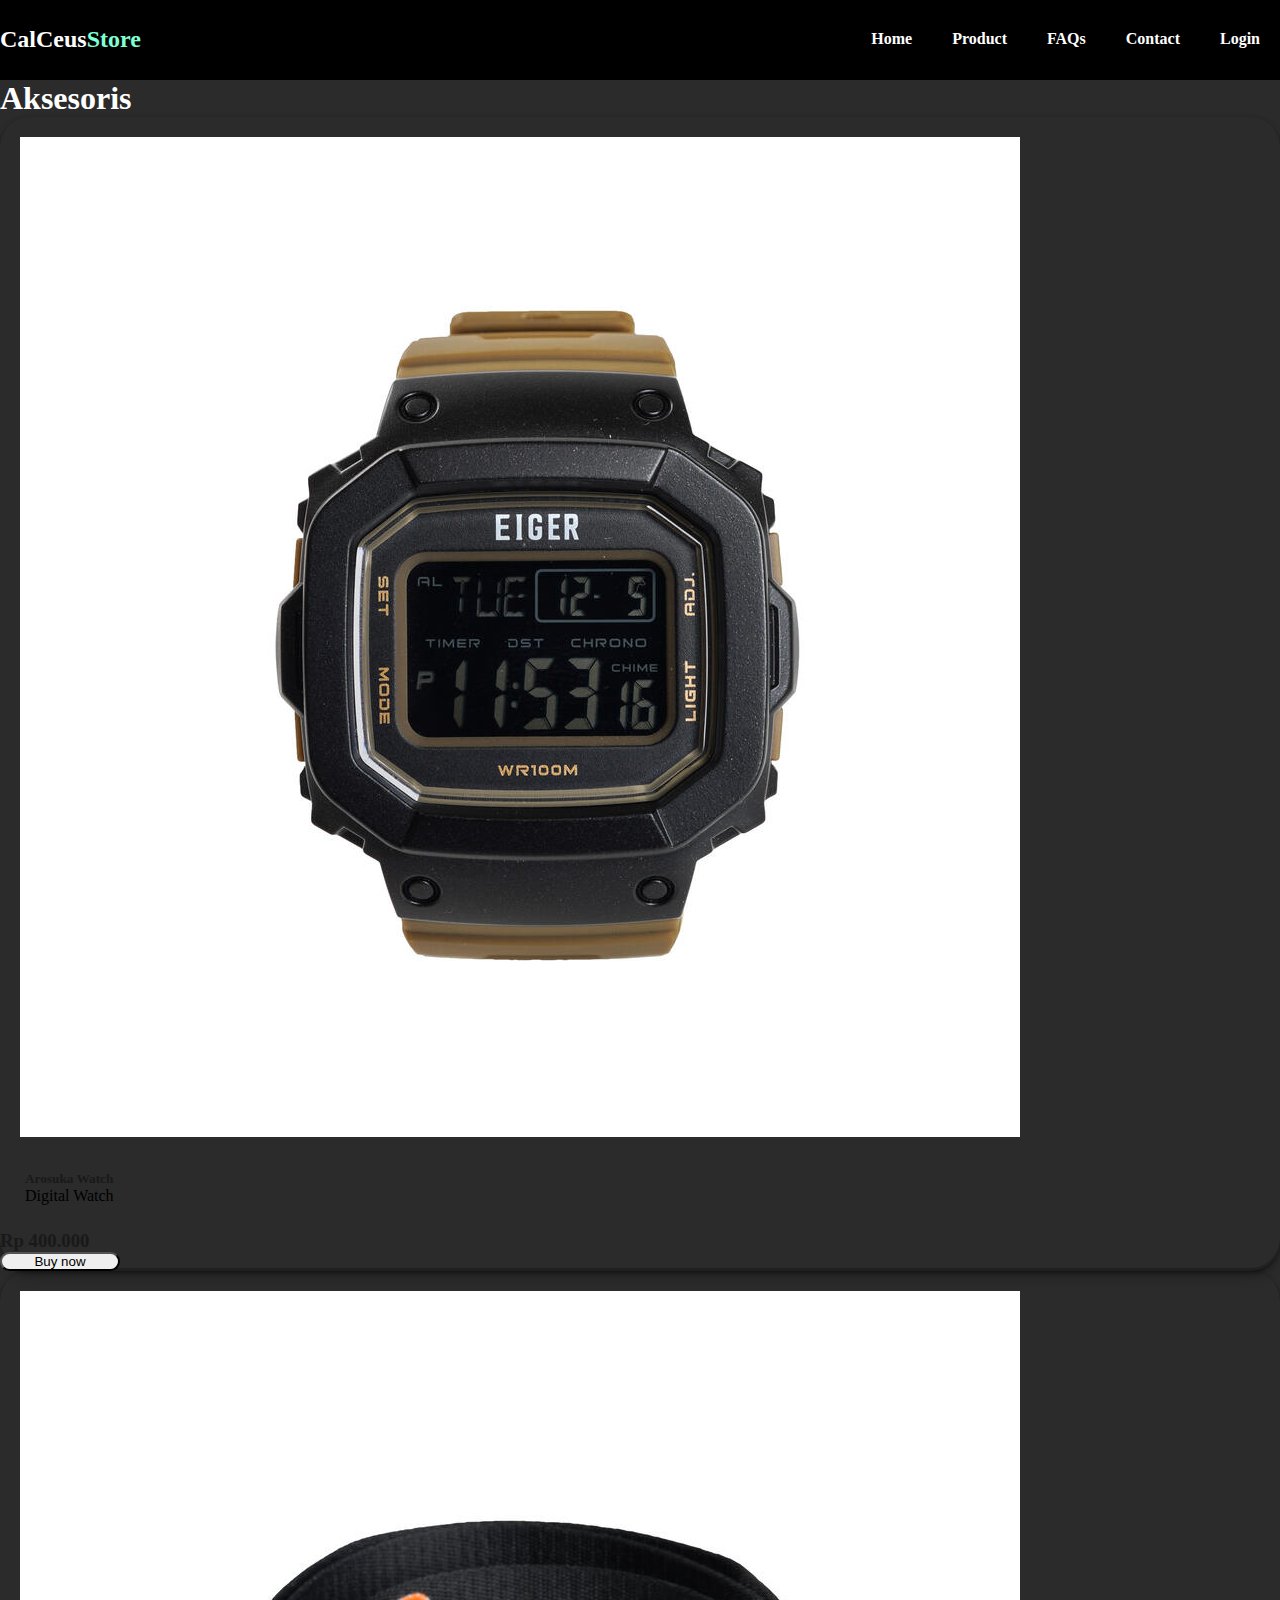
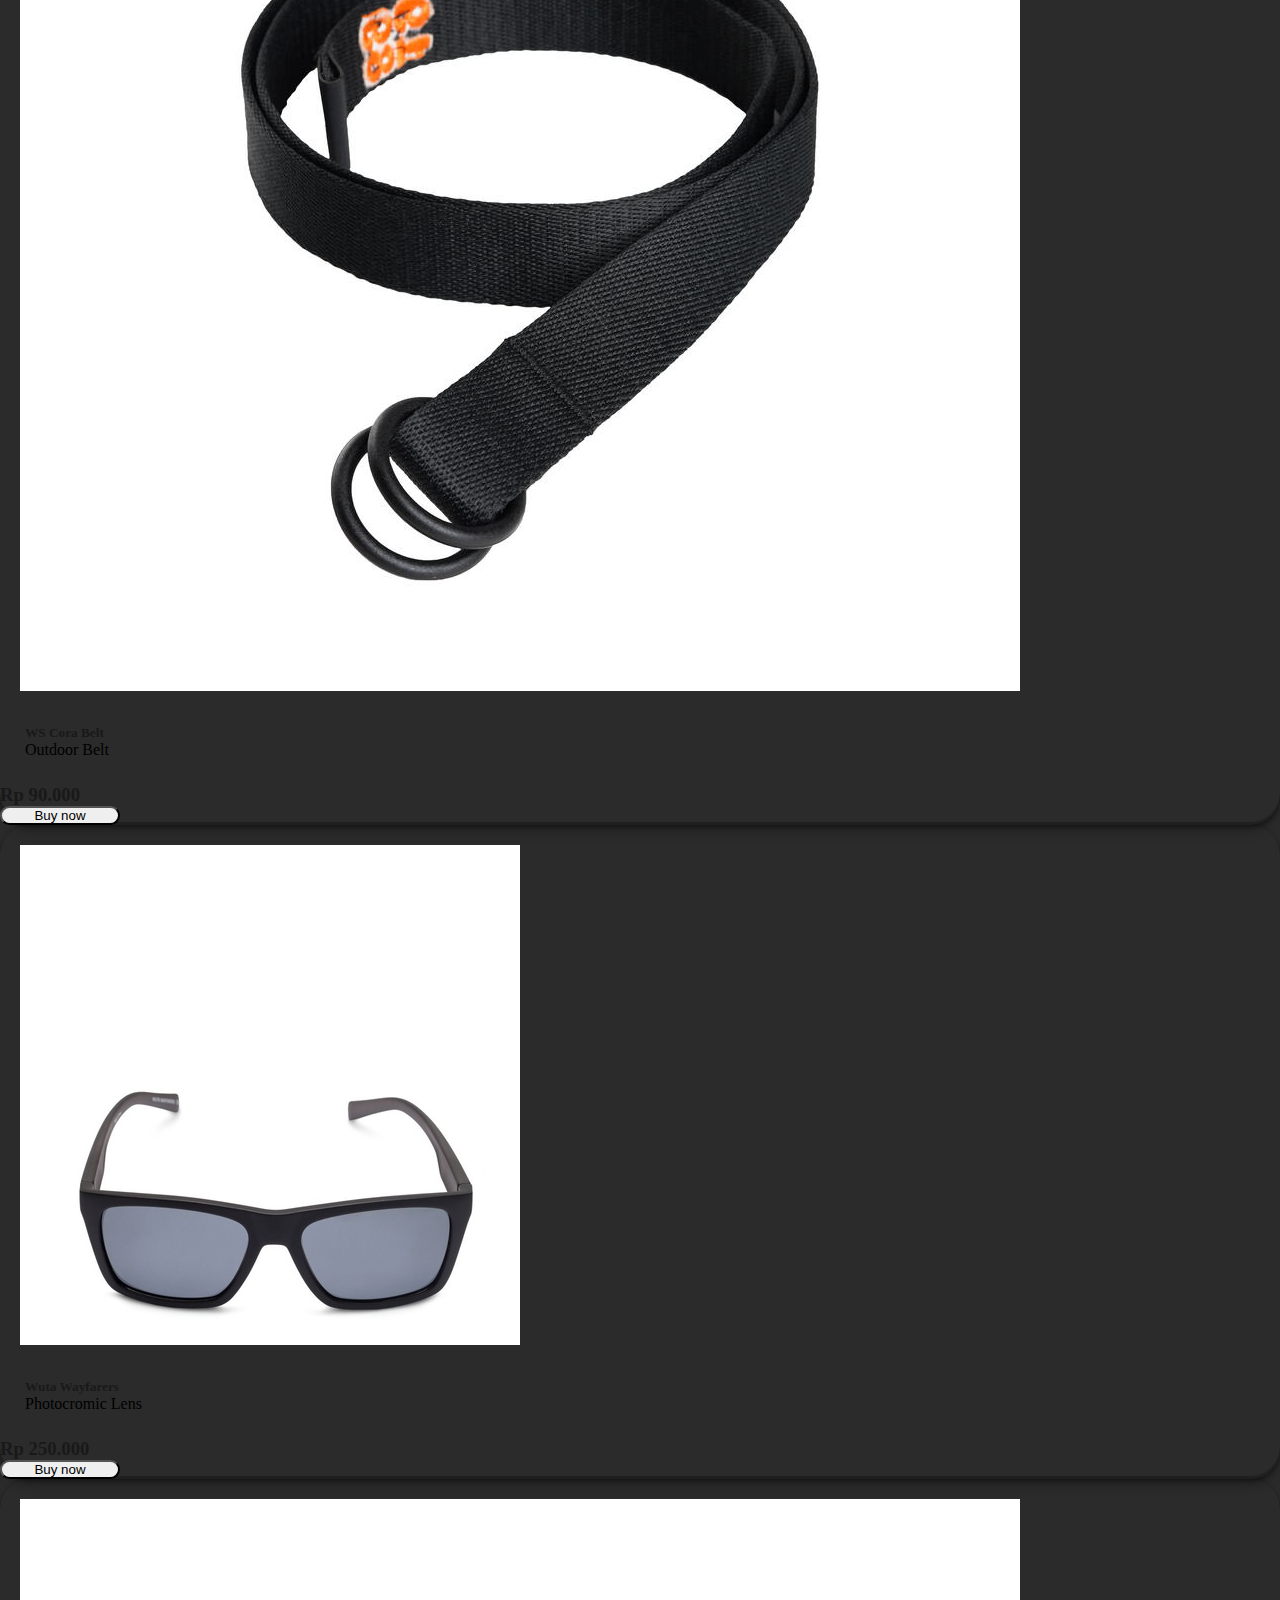
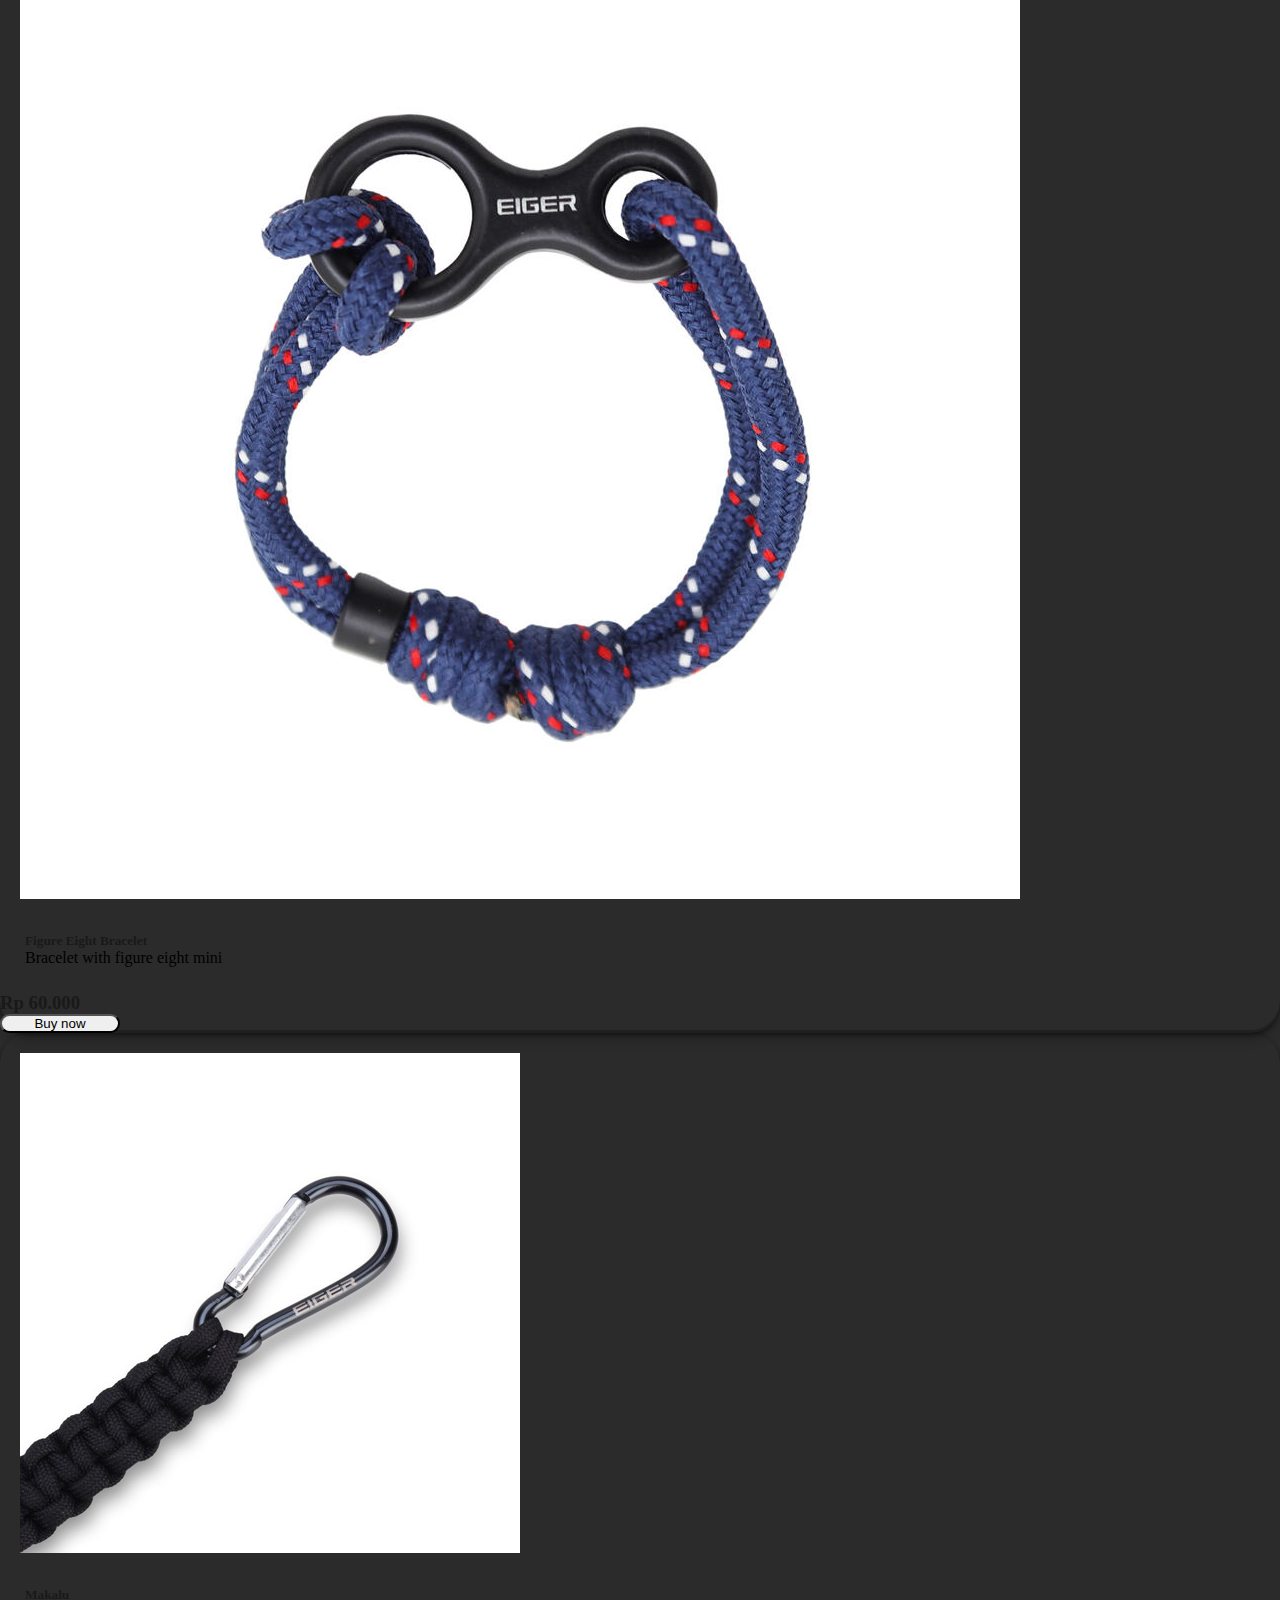
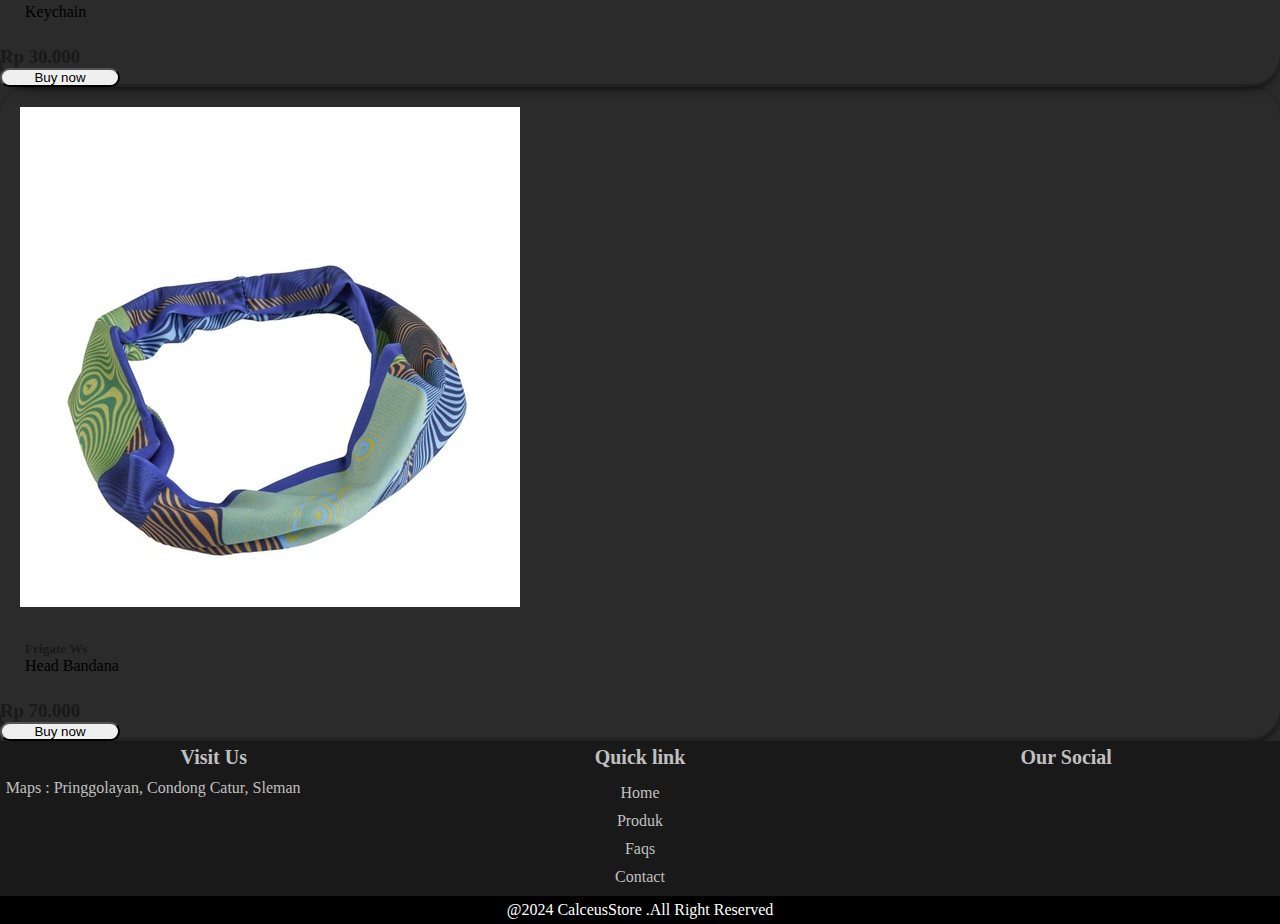
<file: New folder/aksesoris.html>
<!DOCTYPE html>
<html lang="en">
<head>
    <meta charset="UTF-8">
    <meta name="viewport" content="width=device-width, initial-scale=1.0">
    <title>Aksesoris</title>
    <link href="https://cdn.jsdelivr.net/npm/bootstrap@5.0.2/dist/css/bootstrap.min.css" rel="stylesheet" integrity="sha384-EVSTQN3/azprG1Anm3QDgpJLIm9Nao0Yz1ztcQTwFspd3yD65VohhpuuCOmLASjC" crossorigin="anonymous">
    <link rel="stylesheet" href="style.css">
</head>
<body>
  <div class="head">
    <nav>
     <h2 class="logo">CalCeus<span>Store</span></h2>
    <ul>
     <li><a href="../index.html">Home</a></li>
     <li><a href="../index.html #produk">Product</a></li>
     <li><a href="./faqs.html">FAQs</a></li>
     <li><a href="./contact.html">Contact</a></li>
     <li><a href="./login.html">Login</a></li>
    </ul>
   </nav>
  </div>
  </div>
    <div class="container py-5">
        <h1 class="text-center"> Aksesoris</h1>

        <div class="row row-cols-1 row-cols-md-3 g-4 py-5">
            <div class="col">
                <div class="card">
                    <img src="../assets/img/aks.jpg" class="card-img-top" alt="...">
                    <div class="card-body">
                      <h5 class="card-title">Arosuka Watch</h5>
                      <p class="card-text">Digital Watch</p>
                    </div>
                    <div class="d-flex justify-content-around">
                        <h3>Rp 400.000</h3>
                        <button class="btn btn-primary">Buy now</button>
                    </div>
                  </div>
            </div>
            <div class="col">
              <div class="card">
                  <img src="../assets/img/aks2.jpg" class="card-img-top" alt="...">
                  <div class="card-body">
                    <h5 class="card-title">WS Cora Belt</h5>
                    <p class="card-text">Outdoor Belt</p>
                  </div>
                  <div class="d-flex justify-content-around">
                      <h3>Rp 90.000</h3>
                      <button class="btn btn-primary">Buy now</button>
                  </div>
                </div>
          </div>
          <div class="col">
            <div class="card">
                <img src="../assets/img/aks3.jpg" class="card-img-top" alt="...">
                <div class="card-body">
                  <h5 class="card-title">Wuta Wayfarers</h5>
                  <p class="card-text">Photocromic Lens</p>
                </div>
                <div class="d-flex justify-content-around">
                    <h3>Rp 250.000</h3>
                    <button class="btn btn-primary">Buy now</button>
                </div>
              </div>
        </div>
        <div class="col">
          <div class="card">
              <img src="../assets/img/aks4.jpg" class="card-img-top" alt="...">
              <div class="card-body">
                <h5 class="card-title">Figure Eight Bracelet</h5>
                <p class="card-text">Bracelet with figure eight mini</p>
              </div>
              <div class="d-flex justify-content-around">
                  <h3>Rp 60.000</h3>
                  <button class="btn btn-primary">Buy now</button>
              </div>
            </div>
      </div>
      <div class="col">
        <div class="card">
            <img src="../assets/img/aks5.jpeg" class="card-img-top" alt="...">
            <div class="card-body">
              <h5 class="card-title">Makalu</h5>
              <p class="card-text">Keychain</p>
            </div>
            <div class="d-flex justify-content-around">
                <h3>Rp 30.000</h3>
                <button class="btn btn-primary">Buy now</button>
            </div>
          </div>
    </div>
    <div class="col">
      <div class="card">
          <img src="../assets/img/aks6.jpg" class="card-img-top" alt="...">
          <div class="card-body">
            <h5 class="card-title">Frigate Ws</h5>
            <p class="card-text">Head Bandana</p>
          </div>
          <div class="d-flex justify-content-around">
              <h3>Rp 70.000</h3>
              <button class="btn btn-primary">Buy now</button>
          </div>
        </div>
  </div>
        </div>
        
    </div>
    <footer>
      <div class="low-container">
        <div class="footer-content">
          <h3>Visit Us</h3>
          <p>Maps : <a href="https://maps.app.goo.gl/xc8nzfqSjuJs2DMJ6">Pringgolayan, Condong Catur, Sleman</a></p>
        </div>
        <div class="footer-content">
          <h3>Quick link</h3>
          <ul class="list">
            <li><a href="../index.html">Home</a></li>
            <li><a href="../index.html #produk">Produk</a></li>
            <li><a href="./faqs.html">Faqs</a></li>
            <li><a href="./contact.html">Contact</a></li>
        </ul>
        </div>
        <div class="footer-content">
          <h3>Our Social</h3>
          <ul class="social">
          <li><a href="https://wa.me/+6281315925285"><i class="fa-brands fa-whatsapp"></i></a></li> 
          <li><a href="https://www.instagram.com/jafarjepe?igsh=NWx4ZnhwMXRnbG4x"><i class="fa-brands fa-instagram"></i></a></li>
  
            </ul>
        </div>
      </div>
      <div class="bottom-bar">
        @2024 CalceusStore .All Right Reserved
      </div>
    </footer>



    <script src="https://cdn.jsdelivr.net/npm/bootstrap@5.0.2/dist/js/bootstrap.bundle.min.js" integrity="sha384-MrcW6ZMFYlzcLA8Nl+NtUVF0sA7MsXsP1UyJoMp4YLEuNSfAP+JcXn/tWtIaxVXM" crossorigin="anonymous"></script>
</body>
</html>
</file>
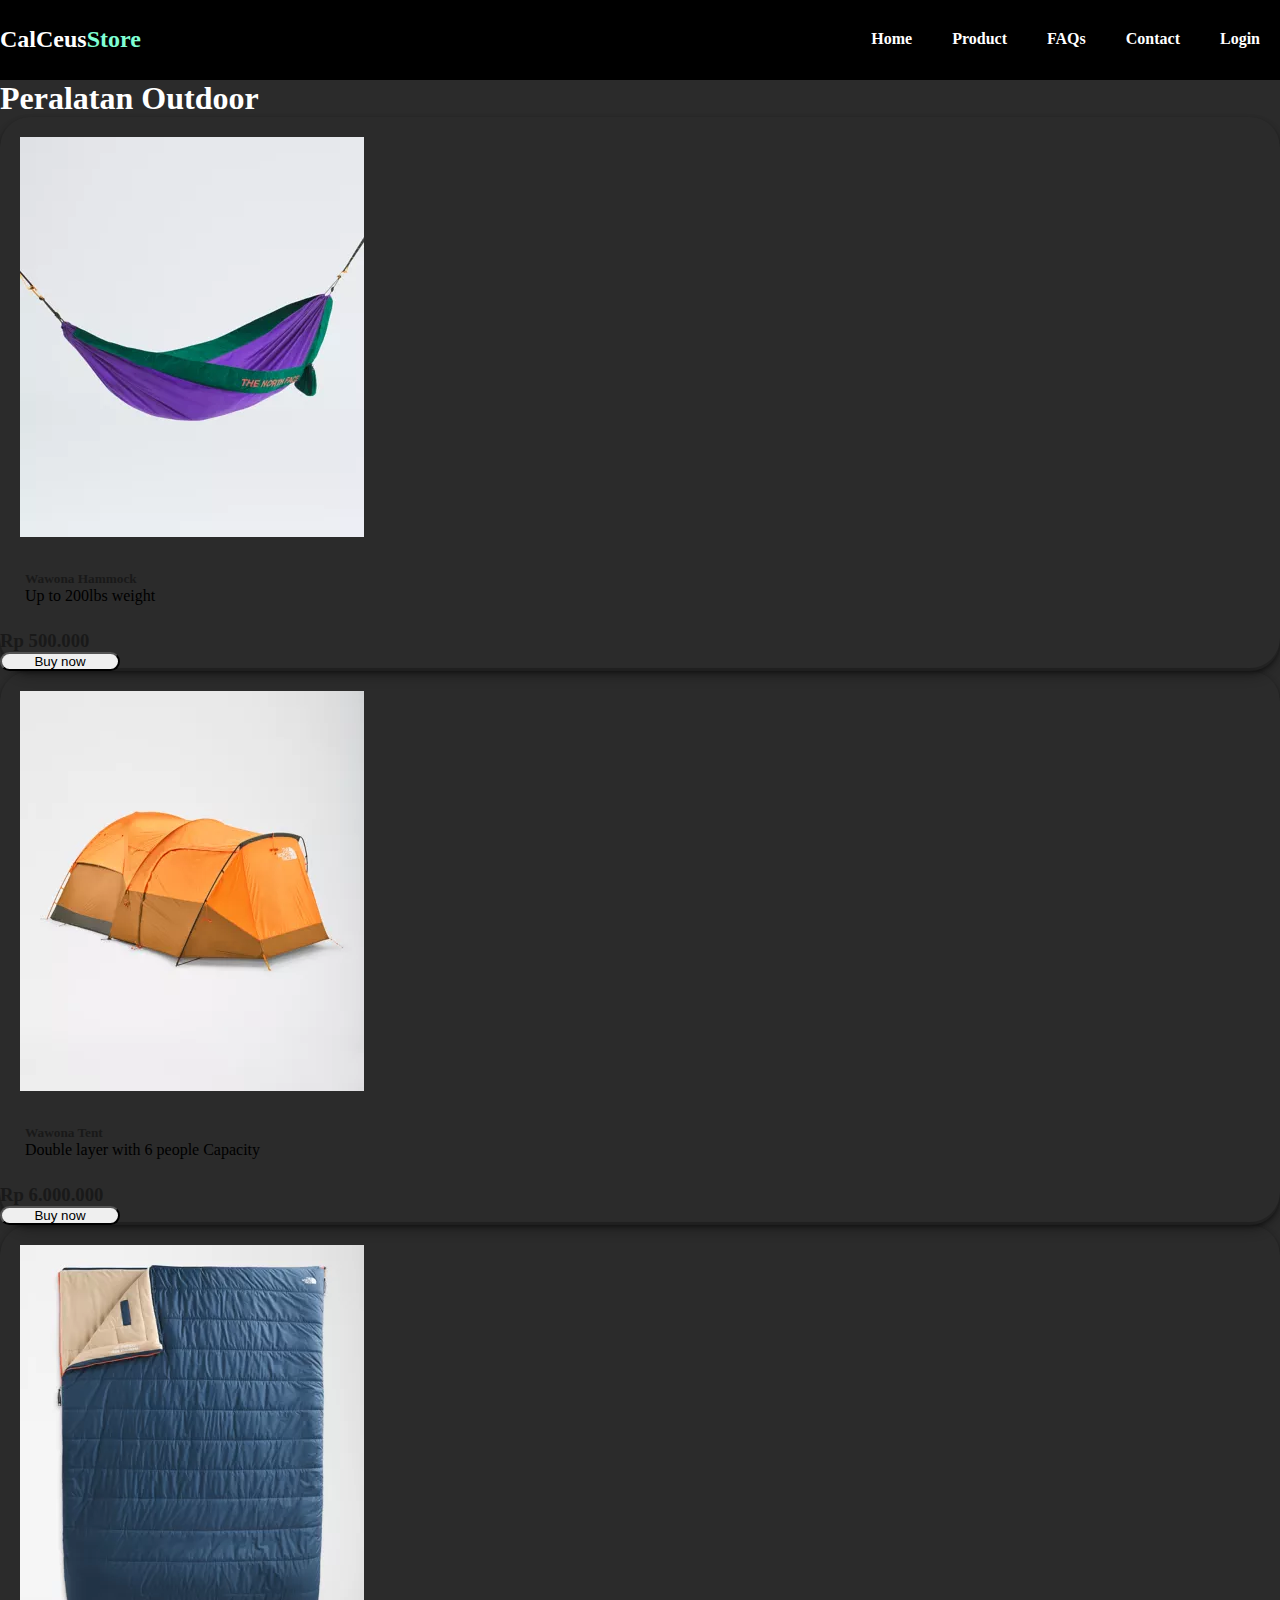
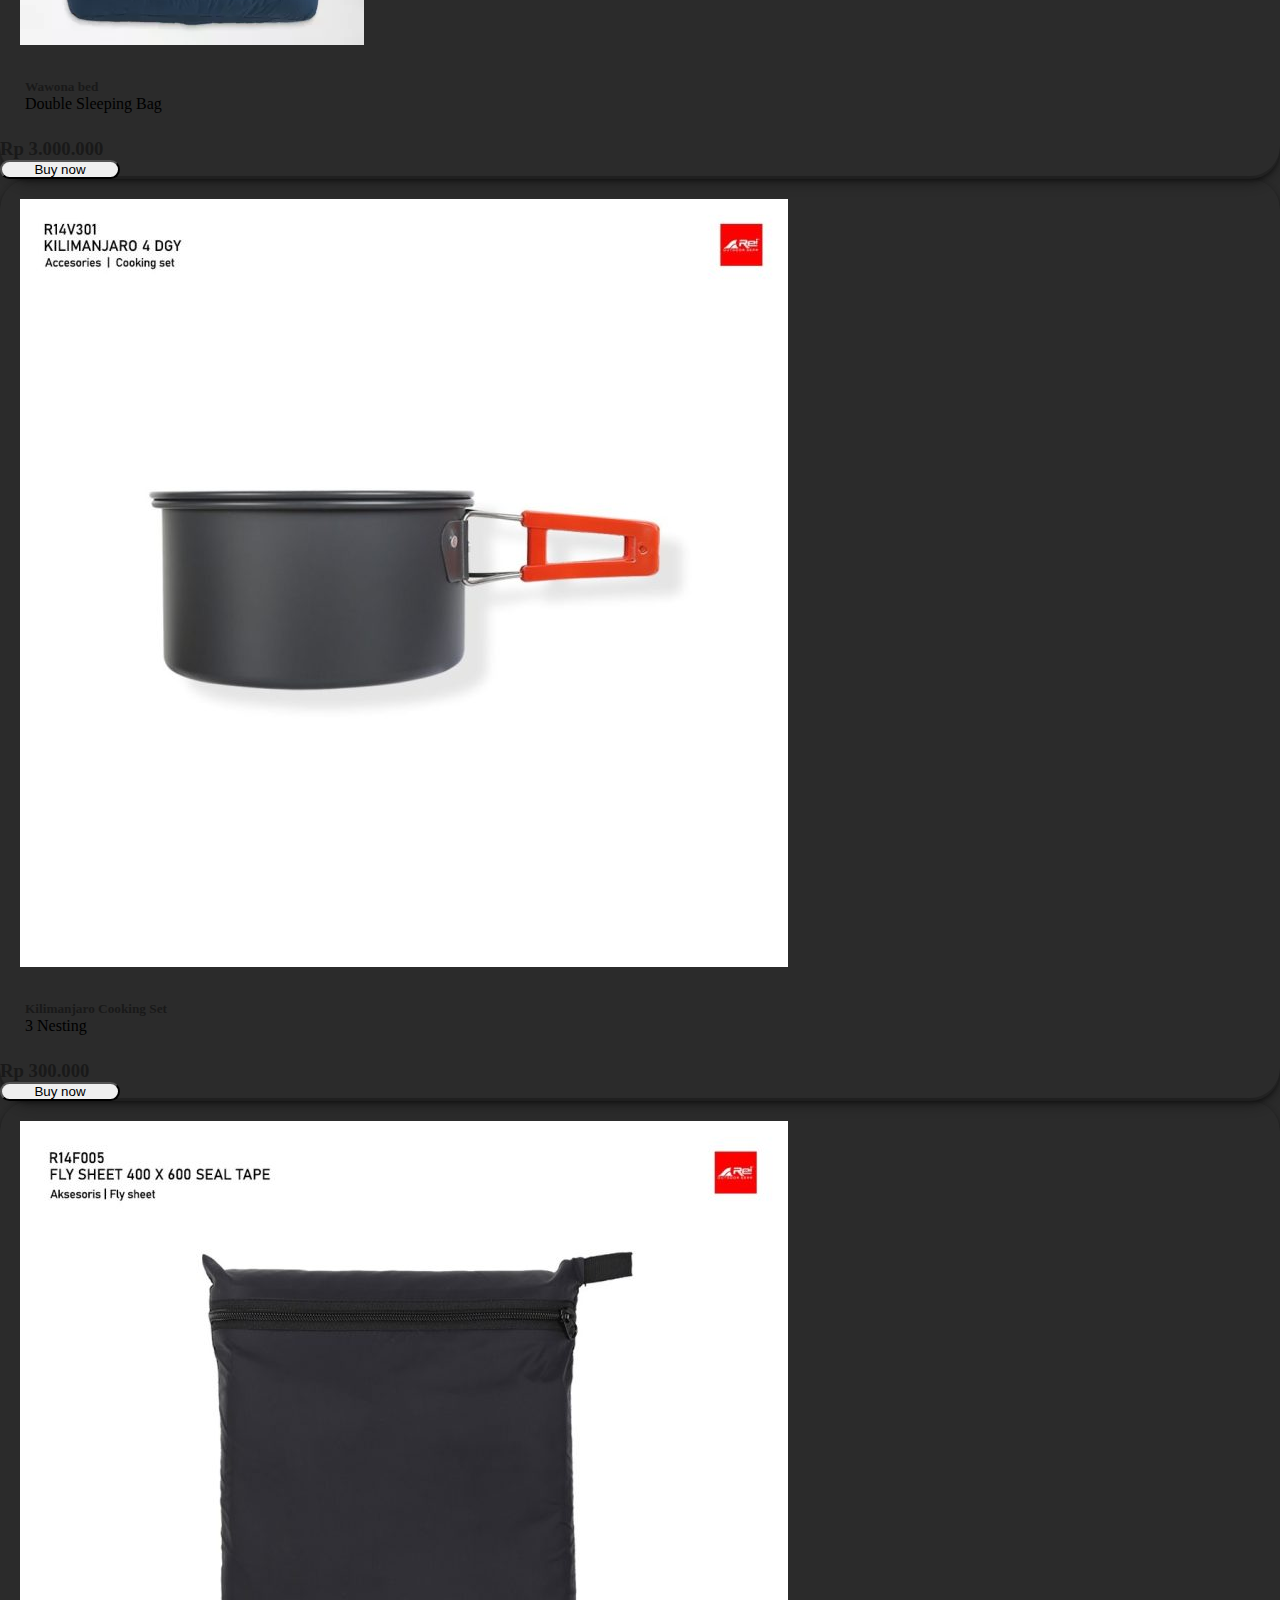
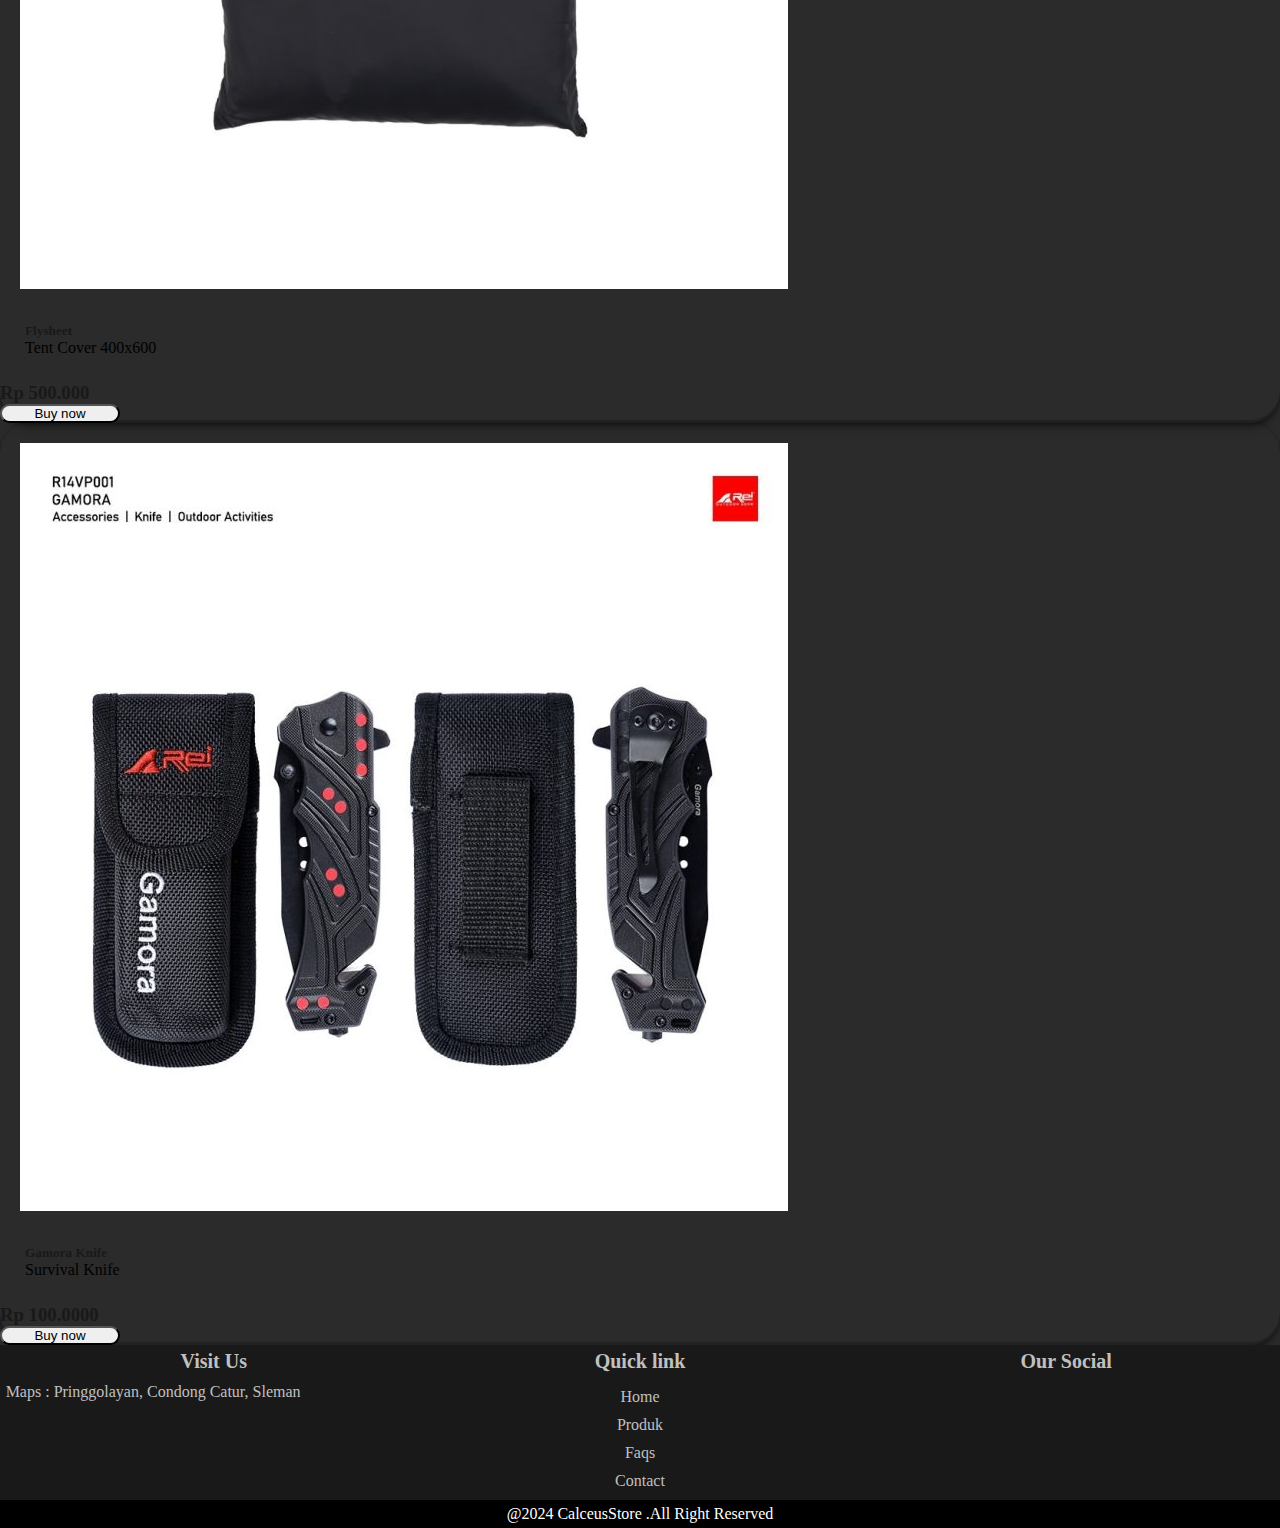
<file: New folder/alat.html>
<!DOCTYPE html>
<html lang="en">
<head>
    <meta charset="UTF-8">
    <meta name="viewport" content="width=device-width, initial-scale=1.0">
    <title>Peralatan</title>
    <link href="https://cdn.jsdelivr.net/npm/bootstrap@5.0.2/dist/css/bootstrap.min.css" rel="stylesheet" integrity="sha384-EVSTQN3/azprG1Anm3QDgpJLIm9Nao0Yz1ztcQTwFspd3yD65VohhpuuCOmLASjC" crossorigin="anonymous">
    <link rel="stylesheet" href="style.css">
</head>
<body>
  <div class="head">
    <nav>
     <h2 class="logo">CalCeus<span>Store</span></h2>
    <ul>
     <li><a href="../index.html">Home</a></li>
     <li><a href="../index.html #produk">Product</a></li>
     <li><a href="./faqs.html">FAQs</a></li>
     <li><a href="./contact.html">Contact</a></li>
     <li><a href="./login.html">Login</a></li>
    </ul>
   </nav>
  </div>
    <div class="container py-5">
        <h1 class="text-center">Peralatan Outdoor</h1>

        <div class="row row-cols-1 row-cols-md-3 g-4 py-5">
            <div class="col">
                <div class="card">
                    <img src="../assets/img/alt.webp" class="card-img-top" alt="...">
                    <div class="card-body">
                      <h5 class="card-title">Wawona Hammock</h5>
                      <p class="card-text">Up to 200lbs weight</p>
                    </div>
                    <div class="d-flex justify-content-around">
                        <h3>Rp 500.000</h3>
                        <button class="btn btn-primary">Buy now</button>
                    </div>
                  </div>
            </div>
            <div class="col">
              <div class="card">
                  <img src="../assets/img/alt2.webp" class="card-img-top" alt="...">
                  <div class="card-body">
                    <h5 class="card-title">Wawona Tent</h5>
                    <p class="card-text">Double layer with 6 people Capacity</p>
                  </div>
                  <div class="d-flex justify-content-around">
                      <h3>Rp 6.000.000</h3>
                      <button class="btn btn-primary">Buy now</button>
                  </div>
                </div>
          </div>
          <div class="col">
            <div class="card">
                <img src="../assets/img/alt3.webp" class="card-img-top" alt="...">
                <div class="card-body">
                  <h5 class="card-title">Wawona bed</h5>
                  <p class="card-text">Double Sleeping Bag</p>
                </div>
                <div class="d-flex justify-content-around">
                    <h3>Rp 3.000.000</h3>
                    <button class="btn btn-primary">Buy now</button>
                </div>
              </div>
        </div>
        <div class="col">
          <div class="card">
              <img src="../assets/img/alt6.jpeg" class="card-img-top" alt="...">
              <div class="card-body">
                <h5 class="card-title">Kilimanjaro Cooking Set</h5>
                <p class="card-text">3 Nesting</p>
              </div>
              <div class="d-flex justify-content-around">
                  <h3>Rp 300.000</h3>
                  <button class="btn btn-primary">Buy now</button>
              </div>
            </div>
      </div>
      <div class="col">
        <div class="card">
            <img src="../assets/img/alt4.jpeg" class="card-img-top" alt="...">
            <div class="card-body">
              <h5 class="card-title">Flysheet</h5>
              <p class="card-text">Tent Cover 400x600</p>
            </div>
            <div class="d-flex justify-content-around">
                <h3>Rp 500.000</h3>
                <button class="btn btn-primary">Buy now</button>
            </div>
          </div>
    </div>
    <div class="col">
      <div class="card">
          <img src="../assets/img/alt5.jpeg" class="card-img-top" alt="...">
          <div class="card-body">
            <h5 class="card-title">Gamora Knife</h5>
            <p class="card-text">Survival Knife</p>
          </div>
          <div class="d-flex justify-content-around">
              <h3>Rp 100.0000</h3>
              <button class="btn btn-primary">Buy now</button>
          </div>
        </div>
  </div>
        </div>
        
    </div>
    <footer>
      <div class="low-container">
        <div class="footer-content">
          <h3>Visit Us</h3>
          <p>Maps : <a href="https://maps.app.goo.gl/xc8nzfqSjuJs2DMJ6">Pringgolayan, Condong Catur, Sleman</a></p>
        </div>
        <div class="footer-content">
          <h3>Quick link</h3>
          <ul class="list">
            <li><a href="../index.html">Home</a></li>
            <li><a href="../index.html #produk">Produk</a></li>
            <li><a href="./faqs.html">Faqs</a></li>
            <li><a href="./contact.html">Contact</a></li>
        </ul>
        </div>
        <div class="footer-content">
          <h3>Our Social</h3>
          <ul class="social">
          <li><a href="https://wa.me/+6281315925285"><i class="fa-brands fa-whatsapp"></i></a></li> 
          <li><a href="https://www.instagram.com/jafarjepe?igsh=NWx4ZnhwMXRnbG4x"><i class="fa-brands fa-instagram"></i></a></li>
  
            </ul>
        </div>
      </div>
      <div class="bottom-bar">
        @2024 CalceusStore .All Right Reserved
      </div>
    </footer>



    <script src="https://cdn.jsdelivr.net/npm/bootstrap@5.0.2/dist/js/bootstrap.bundle.min.js" integrity="sha384-MrcW6ZMFYlzcLA8Nl+NtUVF0sA7MsXsP1UyJoMp4YLEuNSfAP+JcXn/tWtIaxVXM" crossorigin="anonymous"></script>
</body>
</html>
</file>
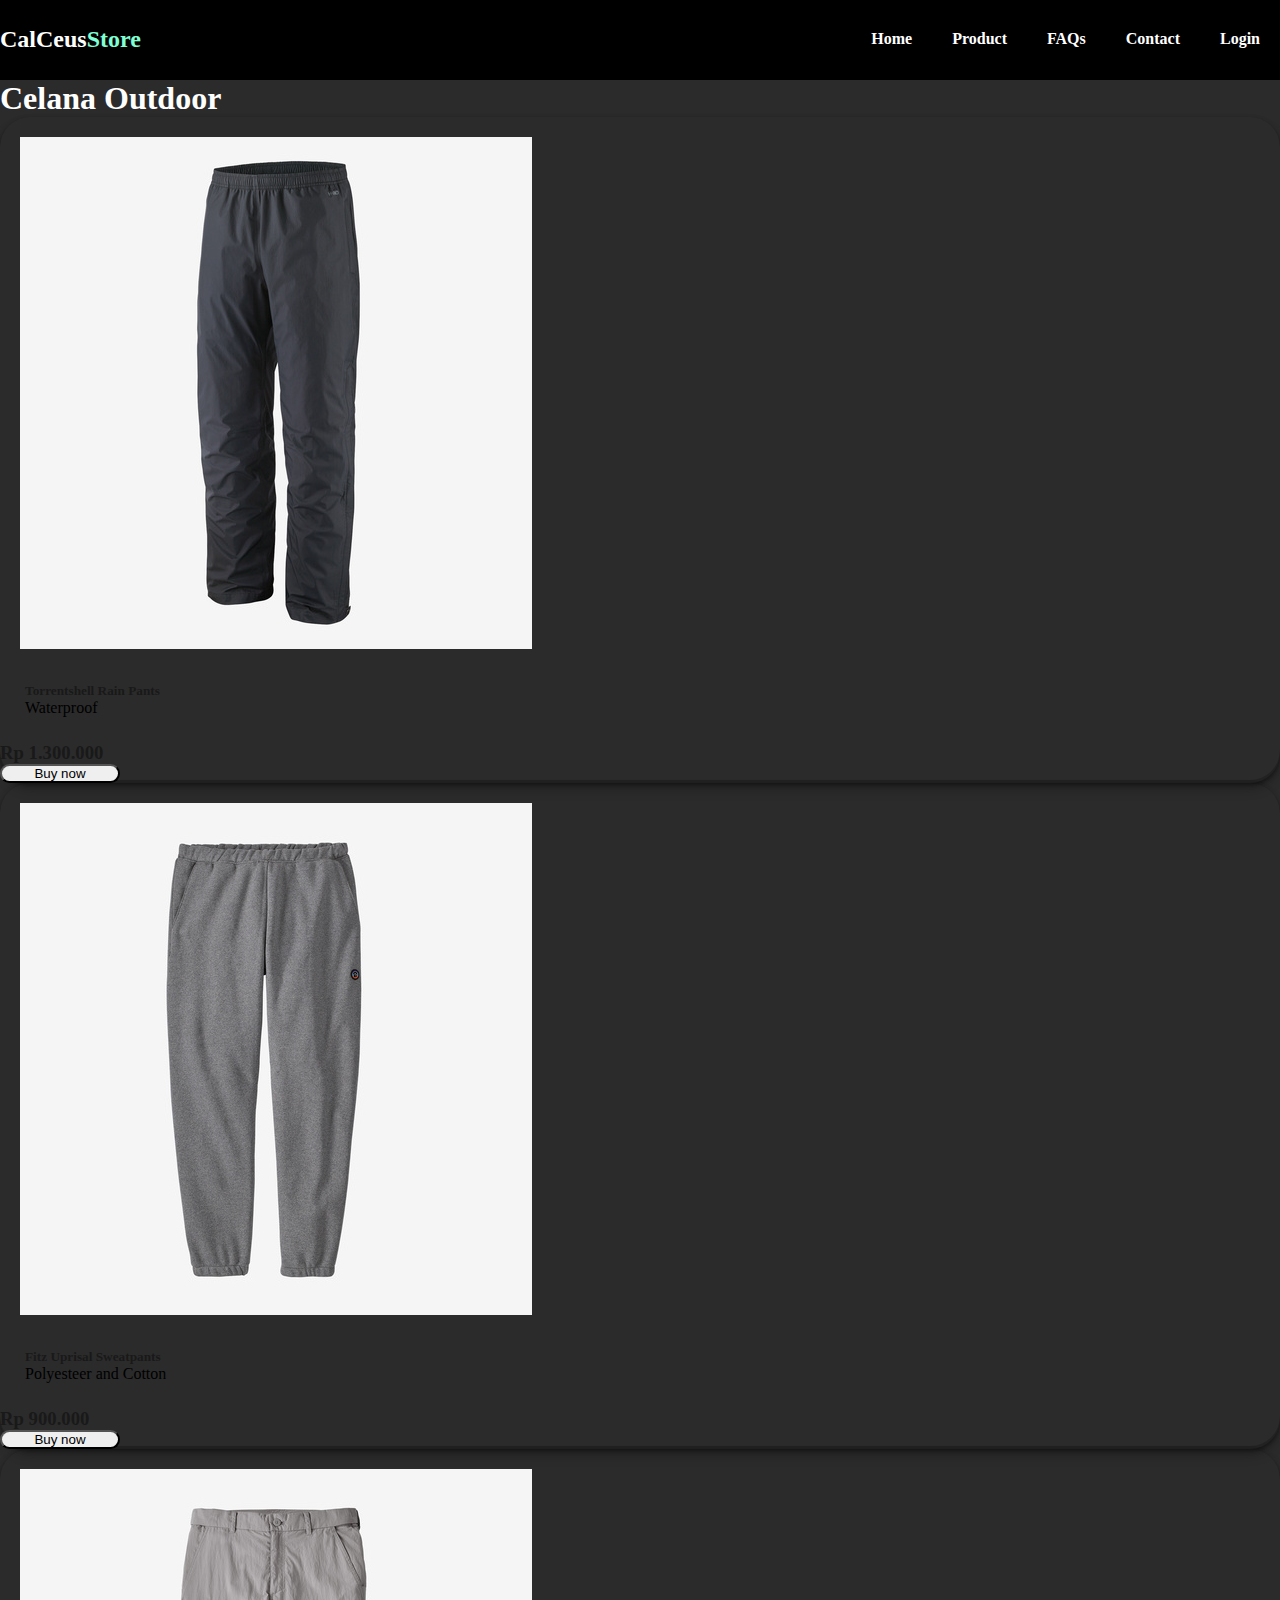
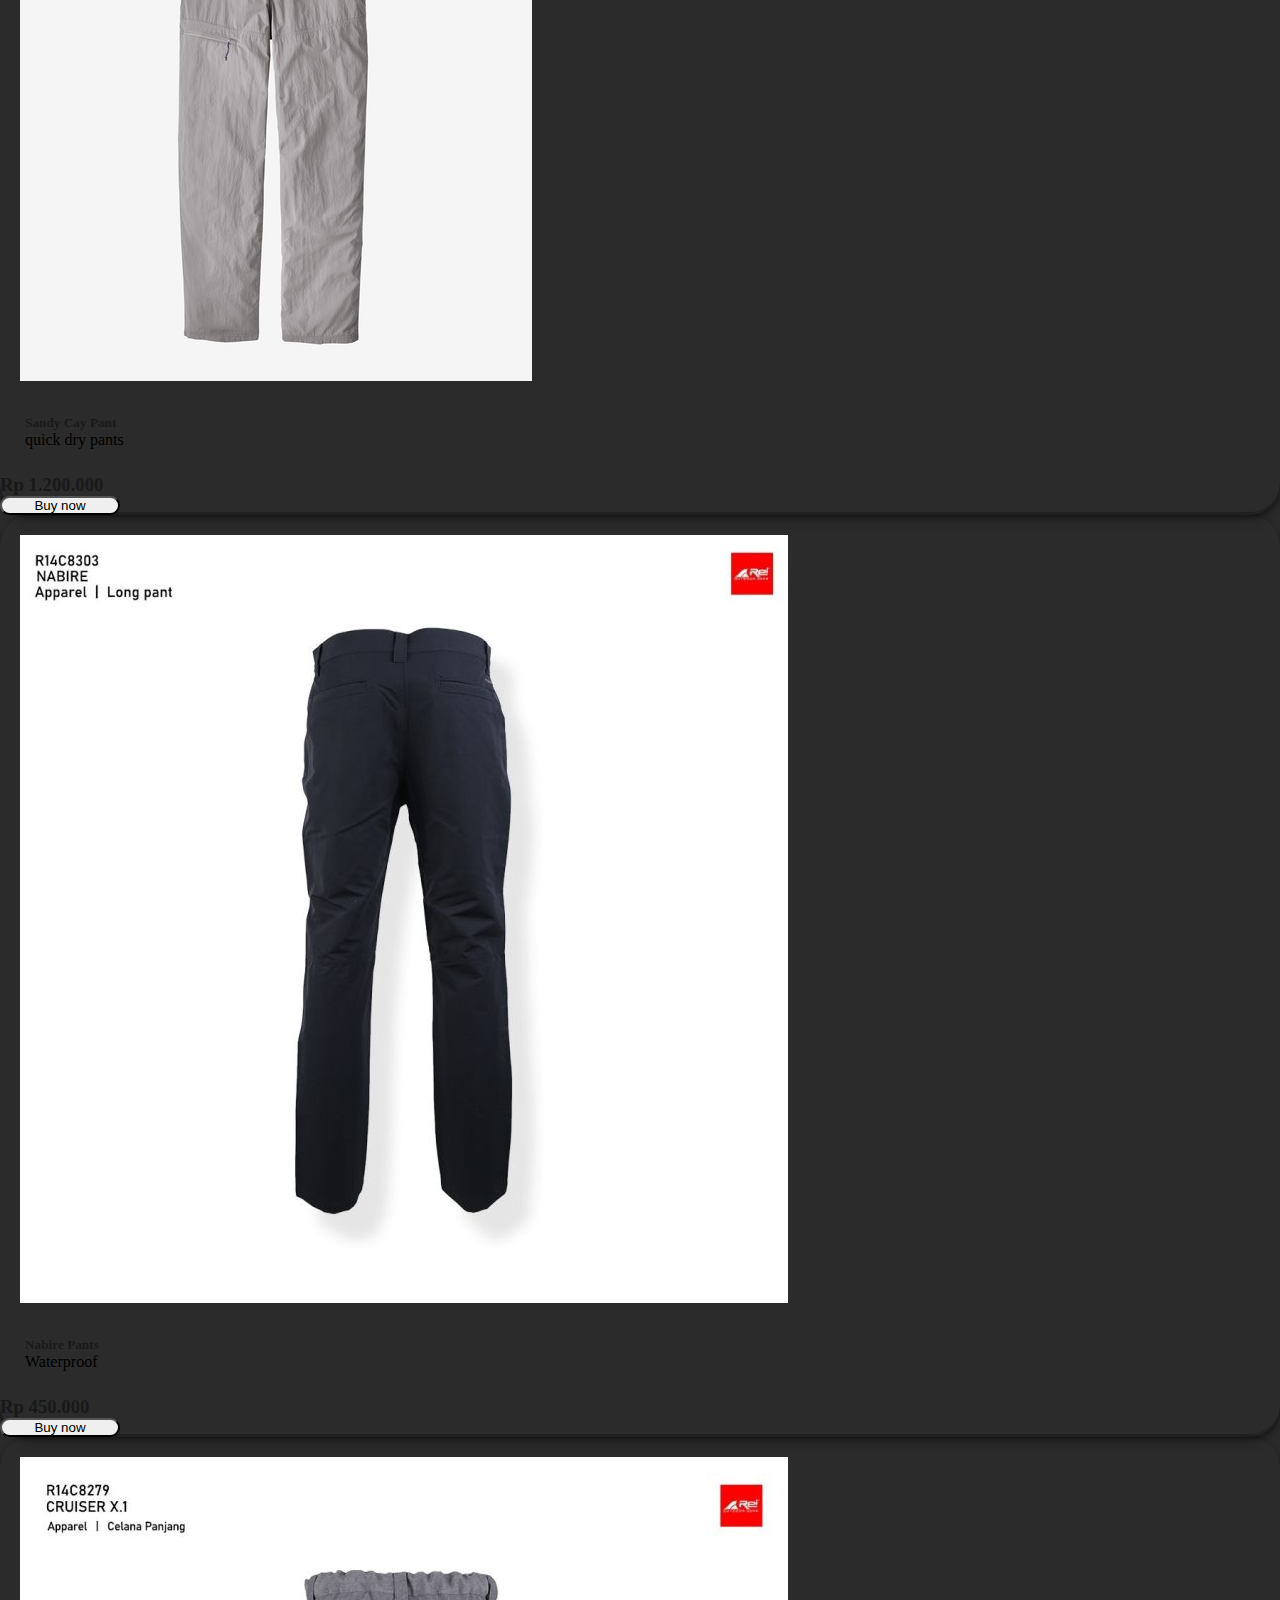
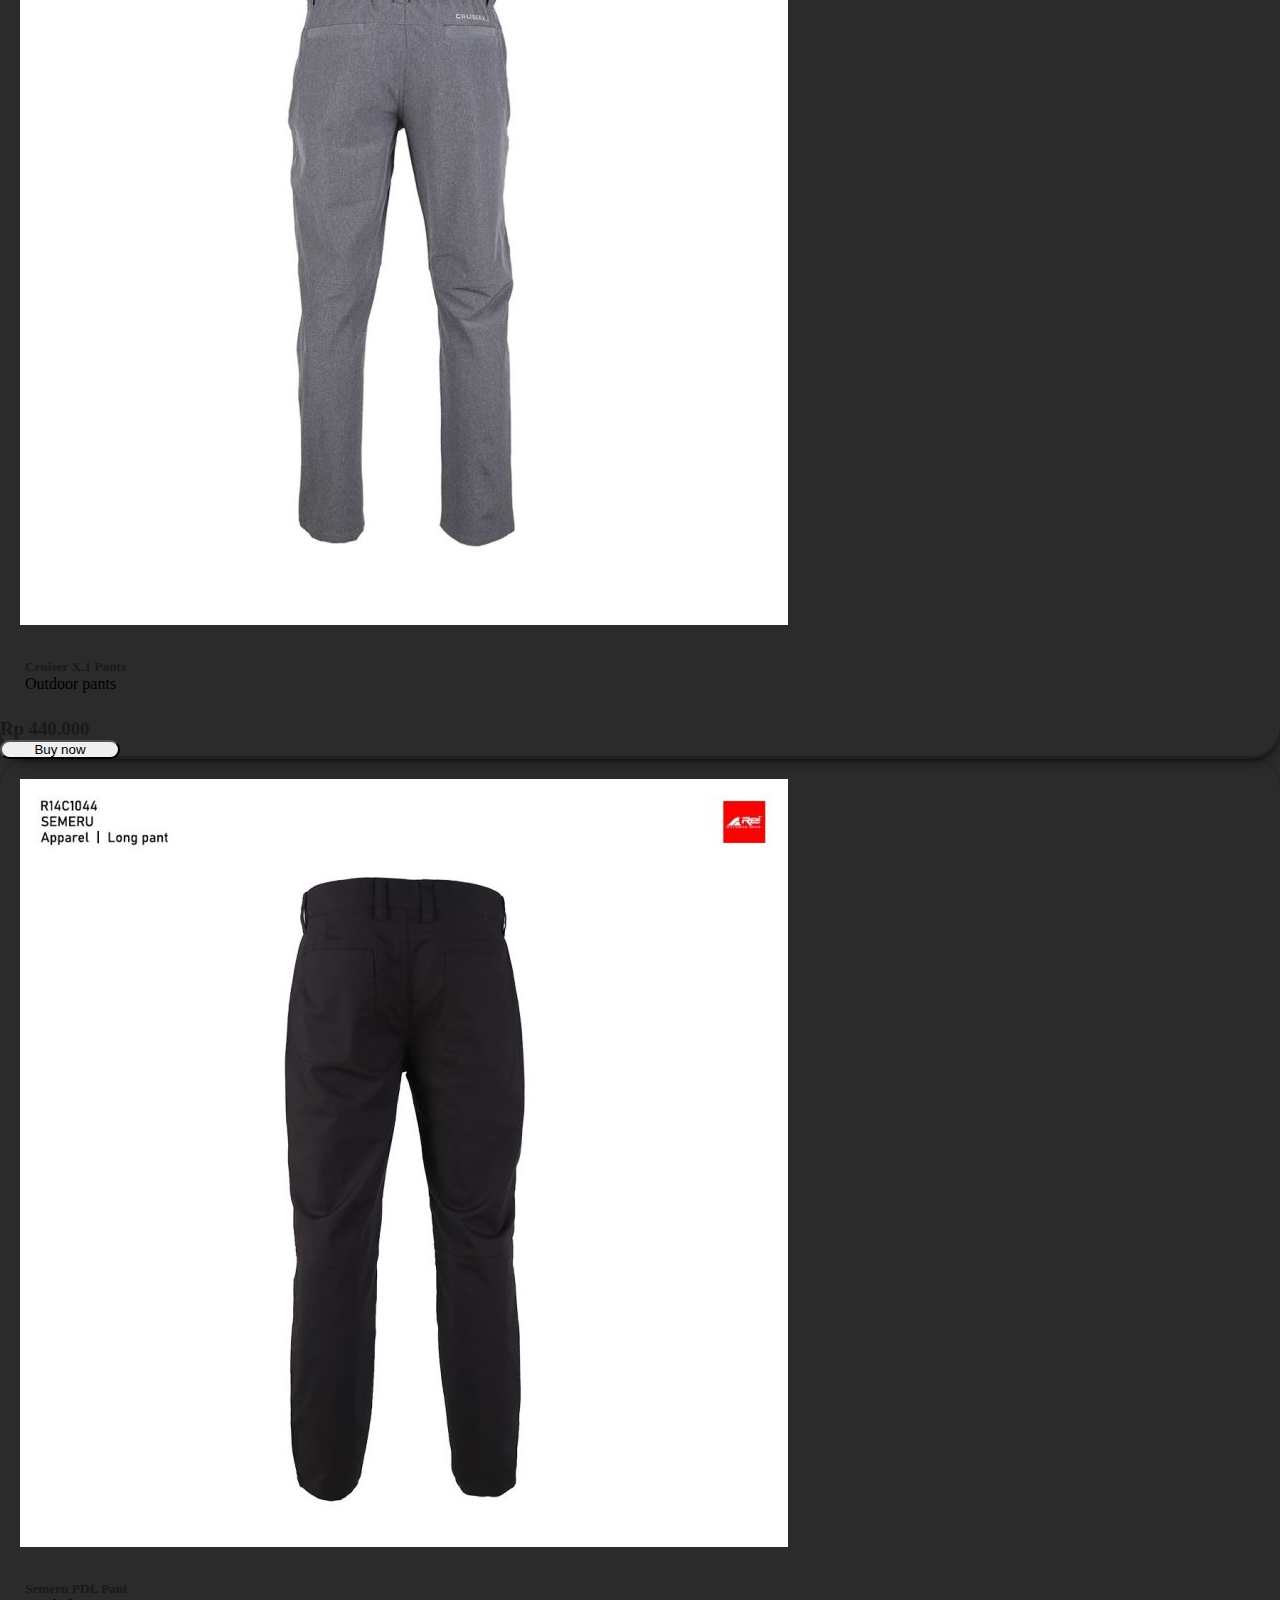
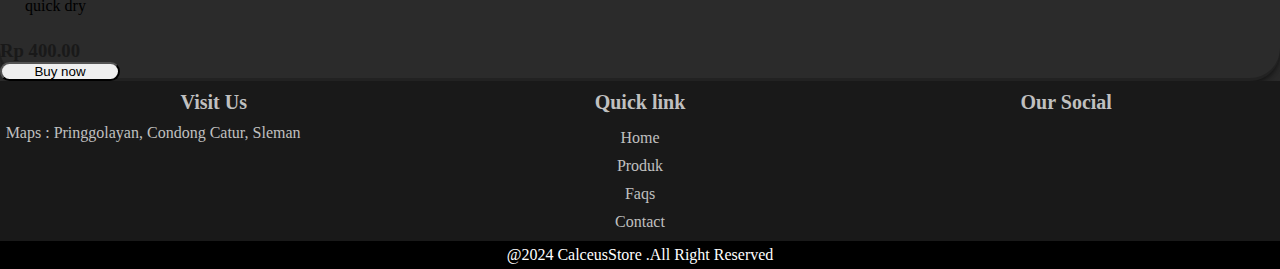
<file: New folder/celana.html>
<!DOCTYPE html>
<html lang="en">
<head>
    <meta charset="UTF-8">
    <meta name="viewport" content="width=device-width, initial-scale=1.0">
    <title>Celana</title>
    <link href="https://cdn.jsdelivr.net/npm/bootstrap@5.0.2/dist/css/bootstrap.min.css" rel="stylesheet" integrity="sha384-EVSTQN3/azprG1Anm3QDgpJLIm9Nao0Yz1ztcQTwFspd3yD65VohhpuuCOmLASjC" crossorigin="anonymous">
    <link rel="stylesheet" href="style.css">
</head>
<body>
  <div class="head">
    <nav>
     <h2 class="logo">CalCeus<span>Store</span></h2>
    <ul>
     <li><a href="../index.html">Home</a></li>
     <li><a href="../index.html #produk">Product</a></li>
     <li><a href="./faqs.html">FAQs</a></li>
     <li><a href="./contact.html">Contact</a></li>
     <li><a href="./login.html">Login</a></li>
    </ul>
   </nav>
  </div>
    <div class="container py-5">
        <h1 class="text-center">Celana Outdoor</h1>

        <div class="row row-cols-1 row-cols-md-3 g-4 py-5">
            <div class="col">
                <div class="card">
                    <img src="../assets/img/cln.jpg" class="card-img-top" alt="...">
                    <div class="card-body">
                      <h5 class="card-title">Torrentshell Rain Pants</h5>
                      <p class="card-text">Waterproof</p>
                    </div>
                    <div class="d-flex justify-content-around">
                        <h3>Rp 1.300.000</h3>
                        <button class="btn btn-primary">Buy now</button>
                    </div>
                  </div>
            </div>
            <div class="col">
              <div class="card">
                  <img src="../assets/img/cln2.jpg" class="card-img-top" alt="...">
                  <div class="card-body">
                    <h5 class="card-title">Fitz Uprisal Sweatpants</h5>
                    <p class="card-text">Polyesteer and Cotton</p>
                  </div>
                  <div class="d-flex justify-content-around">
                      <h3>Rp 900.000</h3>
                      <button class="btn btn-primary">Buy now</button>
                  </div>
                </div>
          </div>
          <div class="col">
            <div class="card">
                <img src="../assets/img/cln3.jpg" class="card-img-top" alt="...">
                <div class="card-body">
                  <h5 class="card-title">Sandy Cay Pant</h5>
                  <p class="card-text">quick dry pants</p>
                </div>
                <div class="d-flex justify-content-around">
                    <h3>Rp 1.200.000</h3>
                    <button class="btn btn-primary">Buy now</button>
                </div>
              </div>
        </div>
        <div class="col">
          <div class="card">
              <img src="../assets/img/cln4.jpeg" class="card-img-top" alt="...">
              <div class="card-body">
                <h5 class="card-title">Nabire Pants</h5>
                <p class="card-text">Waterproof</p>
              </div>
              <div class="d-flex justify-content-around">
                  <h3>Rp 450.000</h3>
                  <button class="btn btn-primary">Buy now</button>
              </div>
            </div>
      </div>
      <div class="col">
        <div class="card">
            <img src="../assets/img/cln5.jpeg" class="card-img-top" alt="...">
            <div class="card-body">
              <h5 class="card-title">Cruiser X.1 Pants</h5>
              <p class="card-text">Outdoor pants</p>
            </div>
            <div class="d-flex justify-content-around">
                <h3>Rp 440.000</h3>
                <button class="btn btn-primary">Buy now</button>
            </div>
          </div>
    </div>
    <div class="col">
      <div class="card">
          <img src="../assets/img/cln6.jpeg" class="card-img-top" alt="...">
          <div class="card-body">
            <h5 class="card-title">Semeru PDL Pant</h5>
            <p class="card-text">quick dry</p>
          </div>
          <div class="d-flex justify-content-around">
              <h3>Rp 400.00</h3>
              <button class="btn btn-primary">Buy now</button>
          </div>
        </div>
  </div>
            
        </div>
        
    </div>
    <footer>
      <footer>
        <div class="low-container">
          <div class="footer-content">
            <h3>Visit Us</h3>
            <p>Maps : <a href="https://maps.app.goo.gl/xc8nzfqSjuJs2DMJ6">Pringgolayan, Condong Catur, Sleman</a></p>
          </div>
          <div class="footer-content">
            <h3>Quick link</h3>
            <ul class="list">
              <li><a href="../index.html">Home</a></li>
              <li><a href="../index.html #produk">Produk</a></li>
              <li><a href="./faqs.html">Faqs</a></li>
              <li><a href="./contact.html">Contact</a></li>
          </ul>
          </div>
          <div class="footer-content">
            <h3>Our Social</h3>
            <ul class="social">
            <li><a href="https://wa.me/+6281315925285"><i class="fa-brands fa-whatsapp"></i></a></li> 
            <li><a href="https://www.instagram.com/jafarjepe?igsh=NWx4ZnhwMXRnbG4x"><i class="fa-brands fa-instagram"></i></a></li>
    
              </ul>
          </div>
        </div>
        <div class="bottom-bar">
          @2024 CalceusStore .All Right Reserved
        </div>
      </footer>



    <script src="https://cdn.jsdelivr.net/npm/bootstrap@5.0.2/dist/js/bootstrap.bundle.min.js" integrity="sha384-MrcW6ZMFYlzcLA8Nl+NtUVF0sA7MsXsP1UyJoMp4YLEuNSfAP+JcXn/tWtIaxVXM" crossorigin="anonymous"></script>
</body>
</html>
</file>
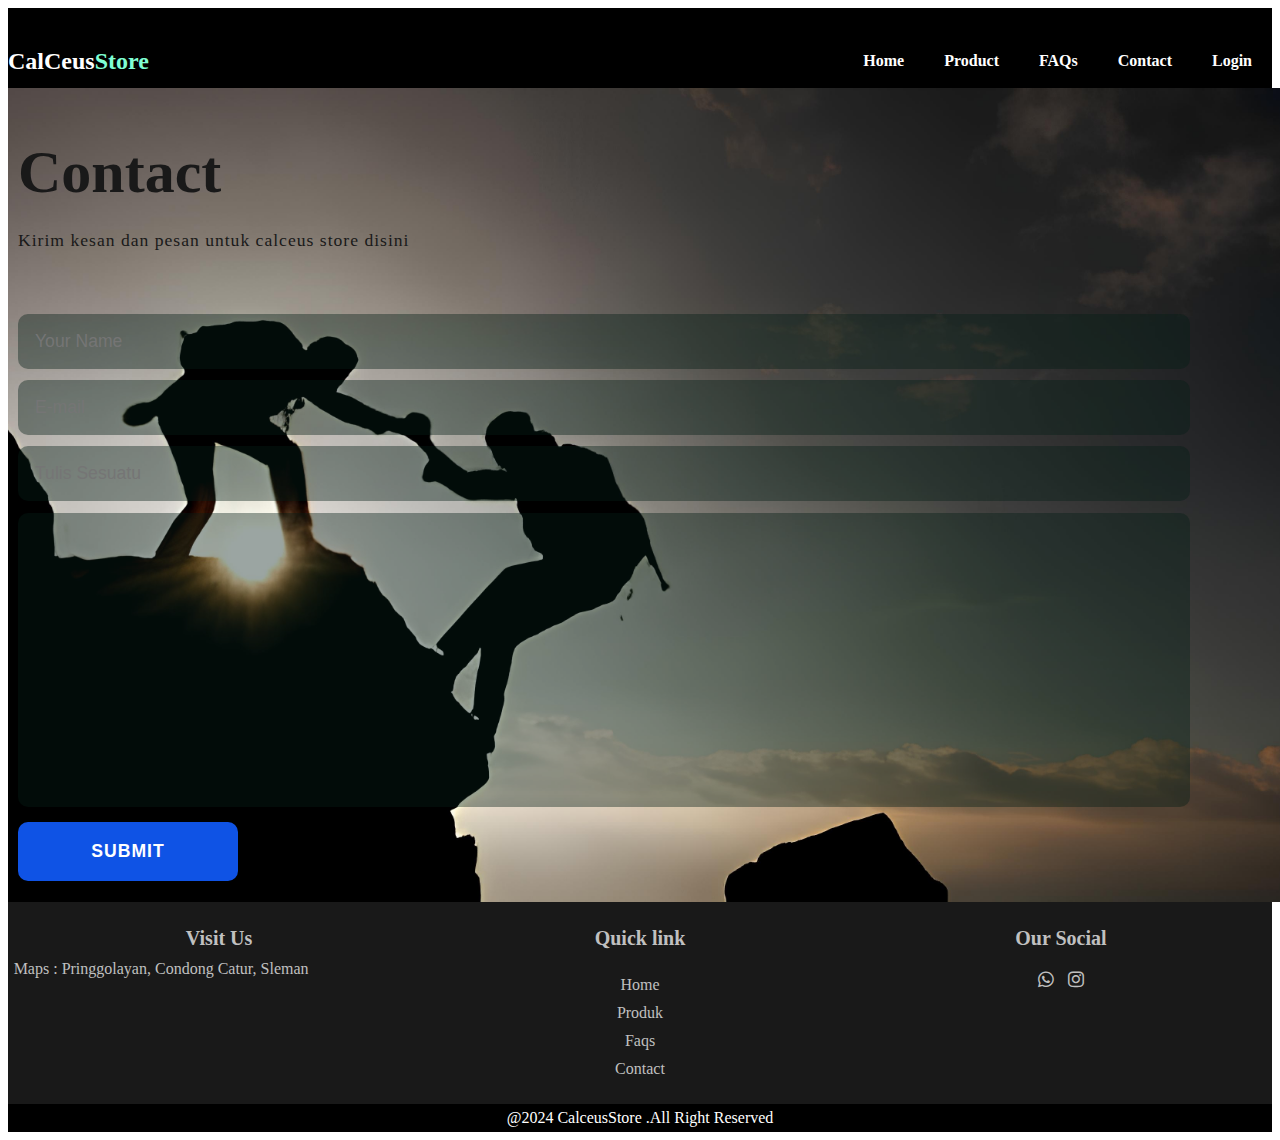
<file: New folder/contact.html>
<!DOCTYPE html>
<html lang="en">
<head>
    <meta charset="UTF-8">
    <meta name="viewport" content="width=device-width, initial-scale=1.0">
    <link rel="stylesheet" href="https://cdnjs.cloudflare.com/ajax/libs/font-awesome/6.5.2/css/all.min.css"  />
    <title>Contact</title>
    <style>
        .head {
  height: 80px; /* Mengurangi tinggi background */
  width: 100%;
  background-color: black;
  box-sizing: border-box;
}

nav {
  display: flex;
  align-items: center;
  justify-content: space-between;
  padding-top: 20px; /* Menyesuaikan padding top agar tetap terlihat baik */
}

.logo {
  color: white;
  font-size: 24px; /* Mengurangi ukuran font */
}

.logo span {
  color: aquamarine;
}

nav ul {
  margin: 0;
  padding: 0;
  display: flex;
}

nav ul li {
  list-style-type: none;
  padding: 10px 20px;
}

nav ul li a {
  color: white;
  text-decoration: none;
  font-weight: bold;
}

nav ul li a:hover {
  color: aqua;
  transition: 0.5s;
}

nav ul li:last-child {
  margin-left: auto; /* Pindahkan tautan Login ke kanan */
}


        .contact{
background-image: url(../assets/img/home1.jpg);
background-repeat: no-repeat;
background-size: cover;
background-position: center;
height: 100%;
width: 100%;
display: grid;
grid-template-columns: repeat(2. 2fr);
align-items: center;
padding: 10px;
margin: auto;
}

.contact-form h1{
font-size: 60px;
color: #191919;
margin-bottom: 20px;
}

.contact-form p{
color : #191919;
letter-spacing: 1px;
line-height: 26px;
font-size: 1.1rem;
margin-bottom: 3.8rem;
}

.contact-form p i{
color: white;
transition: 0.6s;
}
.contact-form form{
position: relative;
}
.contact-form form input, form textarea{
width: 90%;
padding: 17px;
border: none;
outline: none;
background: rgba(4, 29, 23, 0.4);
color: white;
font-size: 1.1rem;
margin-bottom: 0.7rem;
border-radius: 10px;
}

.contact-form textarea{
resize: none;
height: 260px;
background: rgba(4, 29, 23, 0.4);
}
.contact-form form .btn{
display: inline-block;
color: white;
background: #0f53e5;
font-size: 1.1rem;
letter-spacing: 1px;
text-transform: uppercase;
font-weight: 600;
border: 2px solid transparent;
border-radius: 10px;
width: 220px;
transition: ease .20s;
cursor: pointer;
}
.contact-form form .btn:hover{
color: #0f53e5;
border: 2px solid #0f53e5;
background: transparent;
transform: scale(1.0);
}
footer{
  background: #191919;
  padding-top: 5px;
  color: #c0c0c0;
}
.footer-content{
  width: 33.3%;
}
.low-container{
  width: 100%;
  margin: auto;
  display: flex;
  justify-content:center;
}
footer h3{
  font-size: 20px;
  margin-bottom: 5px;
  text-align: center;
}
p a{
  text-decoration: none;
  color: #c0c0c0;
  transition: 0.5s;
  text-align: center;
}
p a:hover{
  color: white;
}
section .grid img{
  min-height: 80vh;
  width: 90%;
}
.footer-content p{
  width: 100%;
  margin: auto;
  padding: 5px;
}
.footer-content ul{
  text-align: center;
}
.list{
  padding: 5px;
}
.list li{
  width: auto;
  text-align: center;
  list-style-type: none;
  padding: 5px;
  position: relative;
  
}
.list li a{
  color: #c0c0c0;
  transition:  .5s;
  border-radius: 5px;
  text-decoration: none;
}
.list li::before{
  content: '';
  position: absolute;
  transform: translate(-50%, -50%);
  left: 50%;
  top: 100%;
  width: 0;
  height: 2px;
  background: white;
  transition-duration: .5s;
}
.list li:hover::before{
  width: 70px;
}
.list li a:hover{
  color: white;
}
.social{
  text-align: center;
  padding: 0;
}
.social li{
  display: inline-block;
  text-align: center;
  padding: 5px;
}
.social i{
  color: #c0c0c0;
  font-size: large;
}
.social i a{
  text-decoration: none;
}
.social i a:hover{
  color: white;
}
.social i:hover{
  color: white;
}

footer .bottom-bar{
  display: flex;
  justify-content: center;
  color: #fff;
  font-size: 16px;
  padding: 5px;
  background: black;
}

    </style>
</head>
<body>
    <div class="head">
        <nav>
         <h2 class="logo">CalCeus<span>Store</span></h2>
        <ul>
         <li><a href="../index.html">Home</a></li>
         <li><a href="../index.html #produk">Product</a></li>
         <li><a href="./faqs.html">FAQs</a></li>
         <li><a href="#">Contact</a></li>
         <li><a href="./login.html">Login</a></li>
        </ul>
       </nav>
      </div>
    <section class="contact" id="contact">
        <div class="contact-form">
          <h1>Contact </h1>
          <!-- link wa,ig,linkedin melalui icon -->
          <p>Kirim kesan dan pesan untuk calceus store disini
          </p>
          <form action="">
            <input type="" placeholder="Your Name" required>
            <input type="email" name="email" id="" placeholder="E-mail" required>
            <input type="" placeholder="Tulis Sesuatu" required>
            <textarea name="" id="" cols="30" rows="10" placeholder="Pesanmu" required>
    
    
            </textarea>
            <input type="submit" name="" value="submit" class="btn">
          </form>
        </div>
      </section>
      <footer>
        <div class="low-container">
          <div class="footer-content">
            <h3>Visit Us</h3>
            <p>Maps : <a href="https://maps.app.goo.gl/xc8nzfqSjuJs2DMJ6">Pringgolayan, Condong Catur, Sleman</a></p>
          </div>
          <div class="footer-content">
            <h3>Quick link</h3>
            <ul class="list">
              <li><a href="../index.html">Home</a></li>
              <li><a href="../index.html #produk">Produk</a></li>
              <li><a href="./faqs.html">Faqs</a></li>
              <li><a href="./contact.html">Contact</a></li>
          </ul>
          </div>
          <div class="footer-content">
            <h3>Our Social</h3>
            <ul class="social">
            <li><a href="https://wa.me/+6281315925285"><i class="fa-brands fa-whatsapp"></i></a></li> 
            <li><a href="https://www.instagram.com/jafarjepe?igsh=NWx4ZnhwMXRnbG4x"><i class="fa-brands fa-instagram"></i></a></li>
    
              </ul>
          </div>
        </div>
        <div class="bottom-bar">
          @2024 CalceusStore .All Right Reserved
        </div>
      </footer>
</body>
</html>
</file>
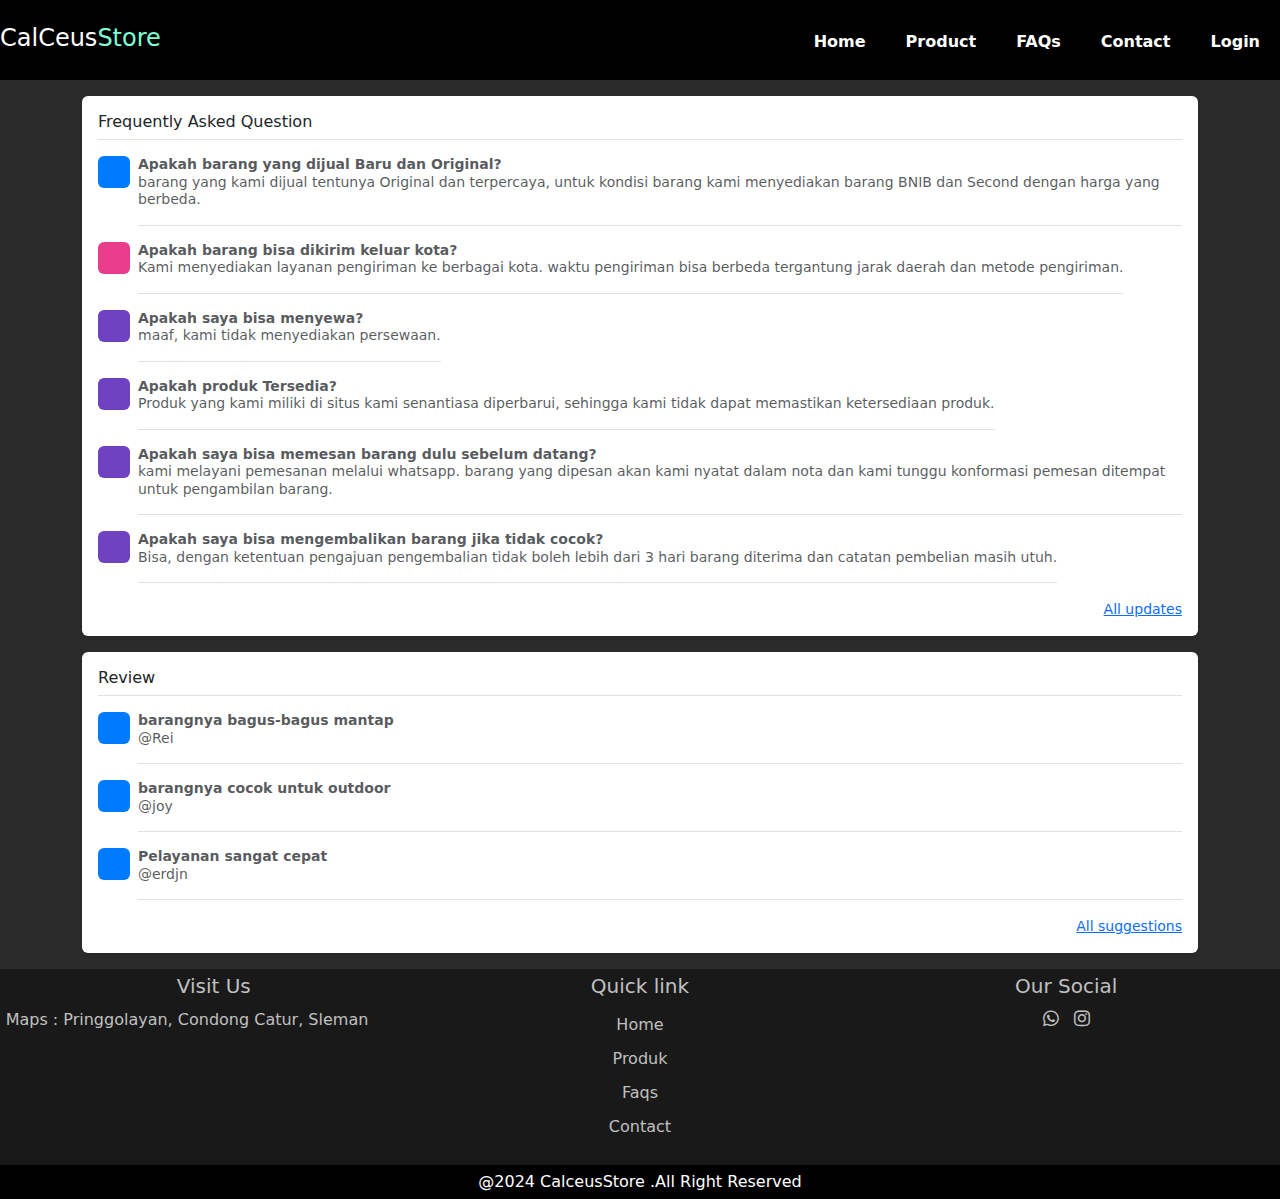
<file: New folder/faqs.html>
<!DOCTYPE html>
<html lang="en">
<head>
    <meta charset="UTF-8">
    <meta name="viewport" content="width=device-width, initial-scale=1.0">
    <title>Faqs</title>
</head>
<link rel="stylesheet" href="../assets/dist/css/bootstrap.min.css">
<link rel="stylesheet" href="https://cdnjs.cloudflare.com/ajax/libs/font-awesome/6.5.2/css/all.min.css"  />
<style>
    body{
        background: #2b2b2b;
    }
     .head {
  height: 80px; /* Mengurangi tinggi background */
  width: 100%;
  background-color: black;
  box-sizing: border-box;
}

nav {
  display: flex;
  align-items: center;
  justify-content: space-between;
  padding-top: 20px; /* Menyesuaikan padding top agar tetap terlihat baik */
}

.logo {
  color: white;
  font-size: 24px; /* Mengurangi ukuran font */
}

.logo span {
  color: aquamarine;
}

nav ul {
  margin: 0;
  padding: 0;
  display: flex;
}

nav ul li {
  list-style-type: none;
  padding: 10px 20px;
}

nav ul li a {
  color: white;
  text-decoration: none;
  font-weight: bold;
}

nav ul li a:hover {
  color: aqua;
  transition: 0.5s;
}

nav ul li:last-child {
  margin-left: auto; /* Pindahkan tautan Login ke kanan */
}


.container, .container-fluid, .container-lg, .container-md, .container-sm, .container-xl, .container-xxl {
--bs-gutter-x: 1.5rem;
--bs-gutter-y: 0;
width: 100%;
padding-right: calc(var(--bs-gutter-x)* .5);
padding-left: calc(var(--bs-gutter-x)* .5);
margin-right: auto;
margin-left: auto;
}
.py-3 {
padding-top: 1rem !important;
padding-bottom: 1rem !important;
}
.justify-content-center {
justify-content: center !important;
}
.d-flex {
display: flex !important;
}
.nav-pills {
--bs-nav-pills-border-radius: var(--bs-border-radius);
--bs-nav-pills-link-active-color: #fff;
--bs-nav-pills-link-active-bg: #0d6efd;
}
.nav {
--bs-nav-link-padding-x: 1rem;
--bs-nav-link-padding-y: 0.5rem;
--bs-nav-link-font-weight: ;
--bs-nav-link-color: var(--bs-link-color);
--bs-nav-link-hover-color: var(--bs-link-hover-color);
--bs-nav-link-disabled-color: var(--bs-secondary-color);
display: flex;
flex-wrap: wrap;
padding-left: 0;
margin-bottom: 0;
list-style: none;
}
dl, ol, ul {
margin-top: 0;
margin-bottom: 1rem;
}

footer{
  background: #191919;
  padding-top: 5px;
  color: #c0c0c0;
}
.footer-content{
  width: 33.3%;
}
.low-container{
  width: 100%;
  margin: auto;
  display: flex;
  justify-content:center;
}
footer h3{
  font-size: 20px;
  margin-bottom: 5px;
  text-align: center;
}
p a{
  text-decoration: none;
  color: #c0c0c0;
  transition: 0.5s;
  text-align: center;
}
p a:hover{
  color: white;
}
section .grid img{
  min-height: 80vh;
  width: 90%;
}
.footer-content p{
  width: 100%;
  margin: auto;
  padding: 5px;
}
.footer-content ul{
  text-align: center;
}
.list{
  padding: 5px;
}
.list li{
  width: auto;
  text-align: center;
  list-style-type: none;
  padding: 5px;
  position: relative;
  
}
.list li a{
  color: #c0c0c0;
  transition:  .5s;
  border-radius: 5px;
  text-decoration: none;
}
.list li::before{
  content: '';
  position: absolute;
  transform: translate(-50%, -50%);
  left: 50%;
  top: 100%;
  width: 0;
  height: 2px;
  background: white;
  transition-duration: .5s;
}
.list li:hover::before{
  width: 70px;
}
.list li a:hover{
  color: white;
}
.social{
  text-align: center;
  padding: 0;
}
.social li{
  display: inline-block;
  text-align: center;
  padding: 5px;
}
.social i{
  color: #c0c0c0;
  font-size: large;
}
.social i a{
  text-decoration: none;
}
.social i a:hover{
  color: white;
}
.social i:hover{
  color: white;
}

footer .bottom-bar{
  display: flex;
  justify-content: center;
  color: #fff;
  font-size: 16px;
  padding: 5px;
  background: black;
}

</style>
<body>
    <div class="head">
        <nav>
         <h2 class="logo">CalCeus<span>Store</span></h2>
        <ul>
         <li><a href="../index.html">Home</a></li>
         <li><a href="../index.html #produk">Product</a></li>
         <li><a href="./faqs.html">FAQs</a></li>
         <li><a href="./contact.html">Contact</a></li>
         <li><a href="./login.html">Login</a></li>
        </ul>
       </nav>
      </div>
</section>
<main class="container" id="faq">
  <div class="my-3 p-3 bg-body rounded shadow-sm">
    <h6 class="border-bottom pb-2 mb-0">Frequently Asked Question</h6>
    <div class="d-flex text-body-secondary pt-3">
      <svg class="bd-placeholder-img flex-shrink-0 me-2 rounded" width="32" height="32" xmlns="http://www.w3.org/2000/svg" role="img" aria-label="Placeholder: 32x32" preserveAspectRatio="xMidYMid slice" focusable="false"><title>Placeholder</title><rect width="100%" height="100%" fill="#007bff"></rect><text x="50%" y="50%" fill="#007bff" dy=".3em">32x32</text></svg>
      <p class="pb-3 mb-0 small lh-sm border-bottom">
        <strong class="d-block text-gray-dark">Apakah barang yang dijual Baru dan Original?</strong>
        barang yang kami dijual tentunya Original dan terpercaya, untuk kondisi barang kami menyediakan barang BNIB dan Second dengan harga yang berbeda.
      </p>
    </div>
    <div class="d-flex text-body-secondary pt-3">
      <svg class="bd-placeholder-img flex-shrink-0 me-2 rounded" width="32" height="32" xmlns="http://www.w3.org/2000/svg" role="img" aria-label="Placeholder: 32x32" preserveAspectRatio="xMidYMid slice" focusable="false"><title>Placeholder</title><rect width="100%" height="100%" fill="#e83e8c"></rect><text x="50%" y="50%" fill="#e83e8c" dy=".3em">32x32</text></svg>
      <p class="pb-3 mb-0 small lh-sm border-bottom">
        <strong class="d-block text-gray-dark">Apakah barang bisa dikirim keluar kota?</strong>
        Kami menyediakan layanan pengiriman ke berbagai kota. waktu pengiriman bisa berbeda tergantung jarak daerah dan metode pengiriman.
      </p>
    </div>
    <div class="d-flex text-body-secondary pt-3">
      <svg class="bd-placeholder-img flex-shrink-0 me-2 rounded" width="32" height="32" xmlns="http://www.w3.org/2000/svg" role="img" aria-label="Placeholder: 32x32" preserveAspectRatio="xMidYMid slice" focusable="false"><title>Placeholder</title><rect width="100%" height="100%" fill="#6f42c1"></rect><text x="50%" y="50%" fill="#6f42c1" dy=".3em">32x32</text></svg>
      <p class="pb-3 mb-0 small lh-sm border-bottom">
        <strong class="d-block text-gray-dark">Apakah saya bisa menyewa?</strong>
        maaf, kami tidak menyediakan persewaan.
      </p>
    </div>
    <div class="d-flex text-body-secondary pt-3">
      <svg class="bd-placeholder-img flex-shrink-0 me-2 rounded" width="32" height="32" xmlns="http://www.w3.org/2000/svg" role="img" aria-label="Placeholder: 32x32" preserveAspectRatio="xMidYMid slice" focusable="false"><title>Placeholder</title><rect width="100%" height="100%" fill="#6f42c1"></rect><text x="50%" y="50%" fill="#6f42c1" dy=".3em">32x32</text></svg>
      <p class="pb-3 mb-0 small lh-sm border-bottom">
        <strong class="d-block text-gray-dark">Apakah produk Tersedia?</strong>
        Produk yang kami miliki di situs kami senantiasa diperbarui, sehingga kami tidak dapat memastikan ketersediaan produk. 
      </p>
    </div>
    <div class="d-flex text-body-secondary pt-3">
      <svg class="bd-placeholder-img flex-shrink-0 me-2 rounded" width="32" height="32" xmlns="http://www.w3.org/2000/svg" role="img" aria-label="Placeholder: 32x32" preserveAspectRatio="xMidYMid slice" focusable="false"><title>Placeholder</title><rect width="100%" height="100%" fill="#6f42c1"></rect><text x="50%" y="50%" fill="#6f42c1" dy=".3em">32x32</text></svg>
      <p class="pb-3 mb-0 small lh-sm border-bottom">
        <strong class="d-block text-gray-dark">Apakah saya bisa memesan barang dulu sebelum datang?</strong>
        kami melayani pemesanan melalui whatsapp. barang yang dipesan akan kami nyatat dalam nota dan kami tunggu konformasi pemesan ditempat untuk pengambilan barang.
      </p>
    </div>
    <div class="d-flex text-body-secondary pt-3">
      <svg class="bd-placeholder-img flex-shrink-0 me-2 rounded" width="32" height="32" xmlns="http://www.w3.org/2000/svg" role="img" aria-label="Placeholder: 32x32" preserveAspectRatio="xMidYMid slice" focusable="false"><title>Placeholder</title><rect width="100%" height="100%" fill="#6f42c1"></rect><text x="50%" y="50%" fill="#6f42c1" dy=".3em">32x32</text></svg>
      <p class="pb-3 mb-0 small lh-sm border-bottom">
        <strong class="d-block text-gray-dark">Apakah saya bisa mengembalikan barang jika tidak cocok?</strong>
        Bisa, dengan ketentuan pengajuan pengembalian tidak boleh lebih dari 3 hari barang diterima dan catatan pembelian masih utuh.
      </p>
    </div>
    <small class="d-block text-end mt-3">
      <a href="#">All updates</a>
    </small>
  </div>

  <div class="my-3 p-3 bg-body rounded shadow-sm">
    <h6 class="border-bottom pb-2 mb-0">Review</h6>
    <div class="d-flex text-body-secondary pt-3">
      <svg class="bd-placeholder-img flex-shrink-0 me-2 rounded" width="32" height="32" xmlns="http://www.w3.org/2000/svg" role="img" aria-label="Placeholder: 32x32" preserveAspectRatio="xMidYMid slice" focusable="false"><title>Placeholder</title><rect width="100%" height="100%" fill="#007bff"></rect><text x="50%" y="50%" fill="#007bff" dy=".3em">32x32</text></svg>
      <div class="pb-3 mb-0 small lh-sm border-bottom w-100">
        <div class="d-flex justify-content-between">
          <strong class="text-gray-dark">barangnya bagus-bagus mantap</strong>
        </div>
        <span class="d-block">@Rei</span>
      </div>
    </div>
    <div class="d-flex text-body-secondary pt-3">
      <svg class="bd-placeholder-img flex-shrink-0 me-2 rounded" width="32" height="32" xmlns="http://www.w3.org/2000/svg" role="img" aria-label="Placeholder: 32x32" preserveAspectRatio="xMidYMid slice" focusable="false"><title>Placeholder</title><rect width="100%" height="100%" fill="#007bff"></rect><text x="50%" y="50%" fill="#007bff" dy=".3em">32x32</text></svg>
      <div class="pb-3 mb-0 small lh-sm border-bottom w-100">
        <div class="d-flex justify-content-between">
          <strong class="text-gray-dark">barangnya cocok untuk outdoor</strong>
         
        </div>
        <span class="d-block">@joy</span>
      </div>
    </div>
    <div class="d-flex text-body-secondary pt-3">
      <svg class="bd-placeholder-img flex-shrink-0 me-2 rounded" width="32" height="32" xmlns="http://www.w3.org/2000/svg" role="img" aria-label="Placeholder: 32x32" preserveAspectRatio="xMidYMid slice" focusable="false"><title>Placeholder</title><rect width="100%" height="100%" fill="#007bff"></rect><text x="50%" y="50%" fill="#007bff" dy=".3em">32x32</text></svg>
      <div class="pb-3 mb-0 small lh-sm border-bottom w-100">
        <div class="d-flex justify-content-between">
          <strong class="text-gray-dark">Pelayanan sangat cepat </strong>
        </div>
        <span class="d-block">@erdjn</span>
      </div>
    </div>
    <small class="d-block text-end mt-3">
      <a href="#">All suggestions</a>
    </small>
  </div>
</main>
<footer>
    <div class="low-container">
      <div class="footer-content">
        <h3>Visit Us</h3>
        <p>Maps : <a href="https://maps.app.goo.gl/xc8nzfqSjuJs2DMJ6">Pringgolayan, Condong Catur, Sleman</a></p>
      </div>
      <div class="footer-content">
        <h3>Quick link</h3>
        <ul class="list">
          <li><a href="../index.html">Home</a></li>
          <li><a href="../index.html #produk">Produk</a></li>
          <li><a href="./faqs.html">Faqs</a></li>
          <li><a href="./contact.html">Contact</a></li>
      </ul>
      </div>
      <div class="footer-content">
        <h3>Our Social</h3>
        <ul class="social">
        <li><a href="https://wa.me/+6281315925285"><i class="fa-brands fa-whatsapp"></i></a></li> 
        <li><a href="https://www.instagram.com/jafarjepe?igsh=NWx4ZnhwMXRnbG4x"><i class="fa-brands fa-instagram"></i></a></li>

          </ul>
      </div>
    </div>
    <div class="bottom-bar">
      @2024 CalceusStore .All Right Reserved
    </div>
  </footer>
</body>
</html>
</file>
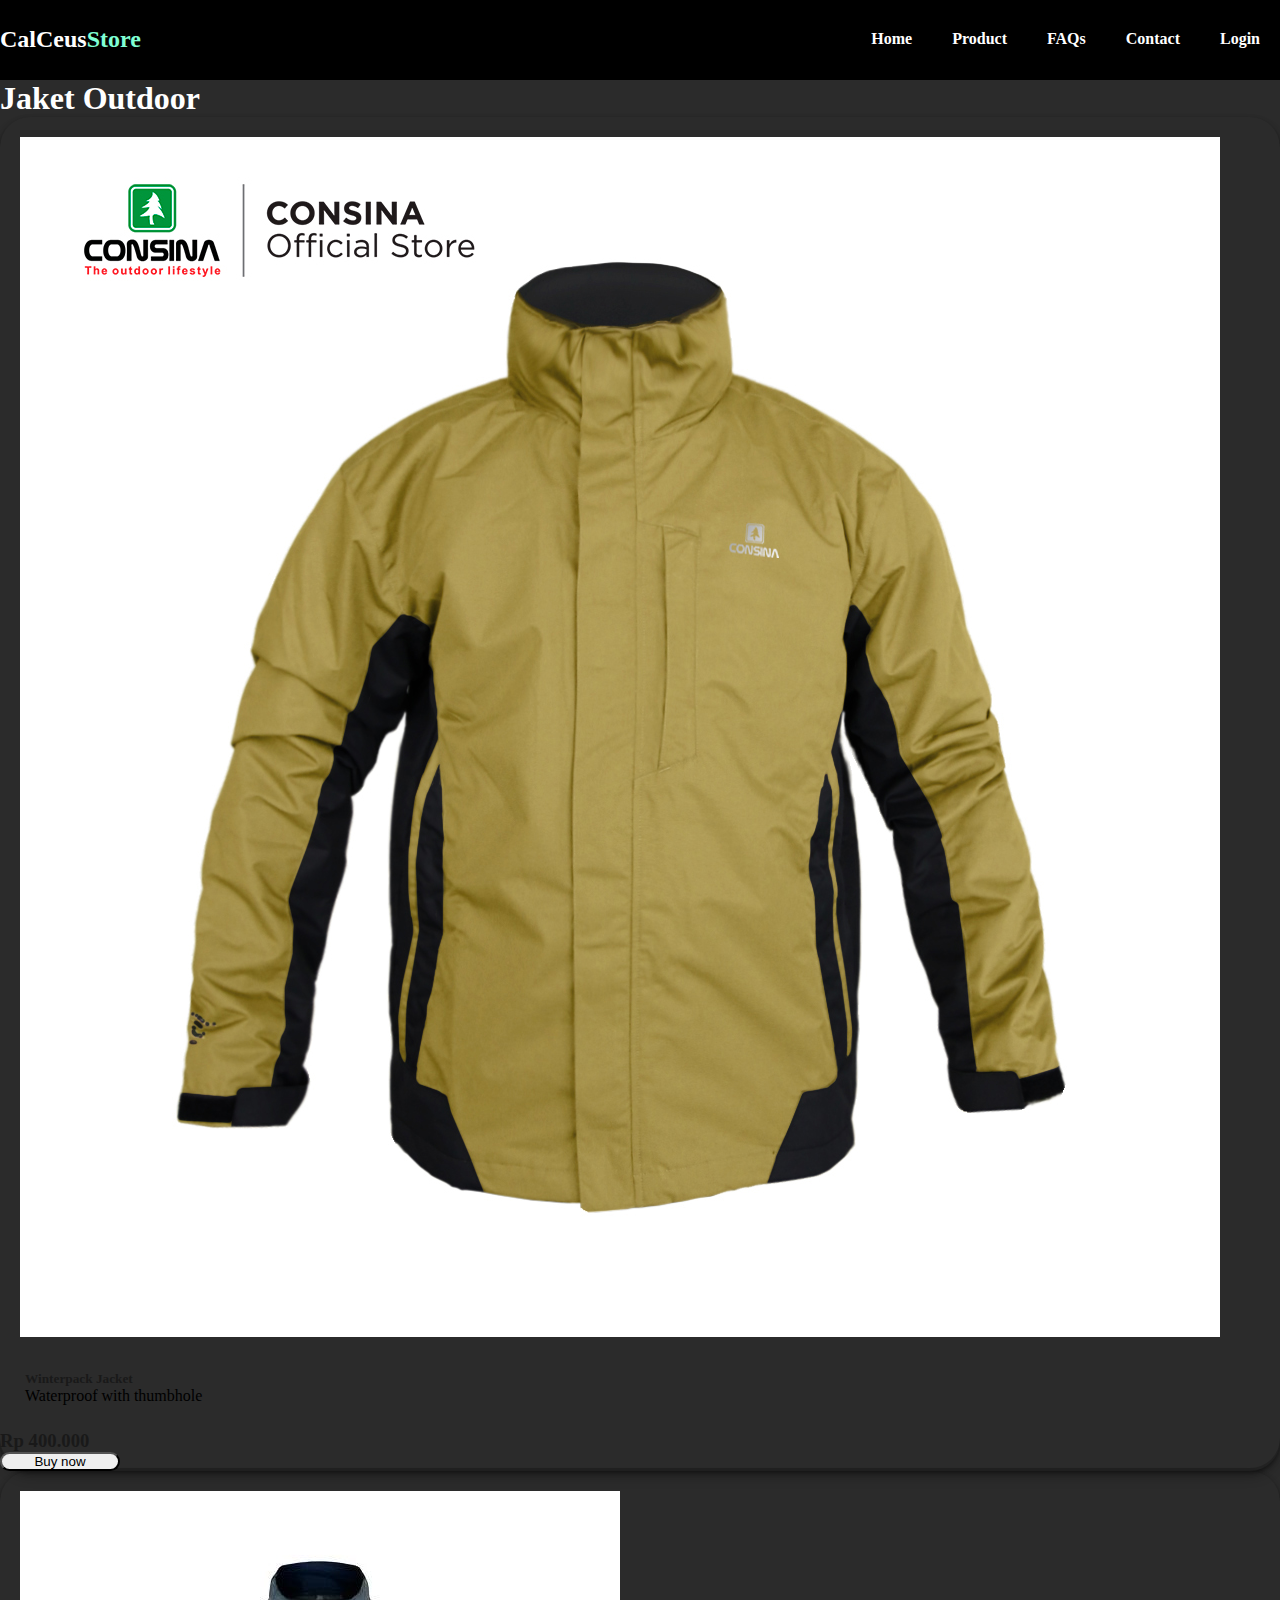
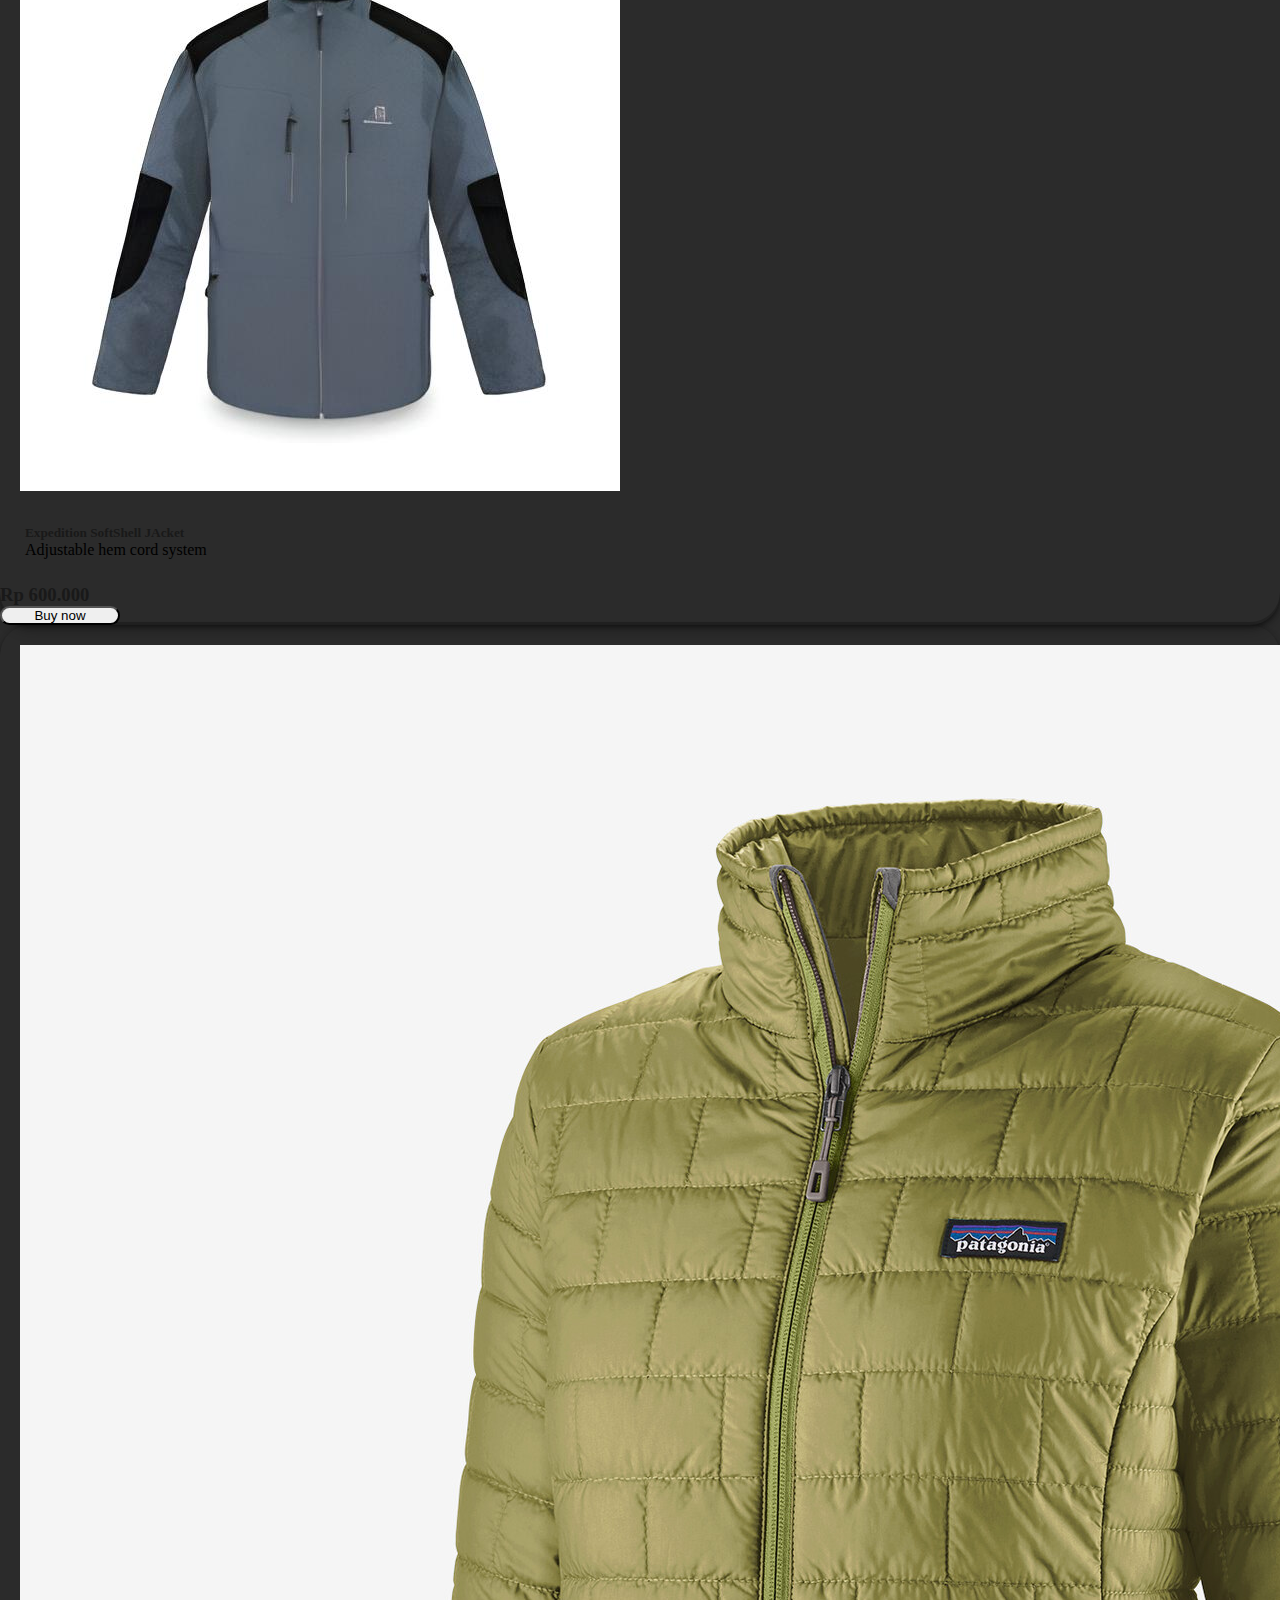
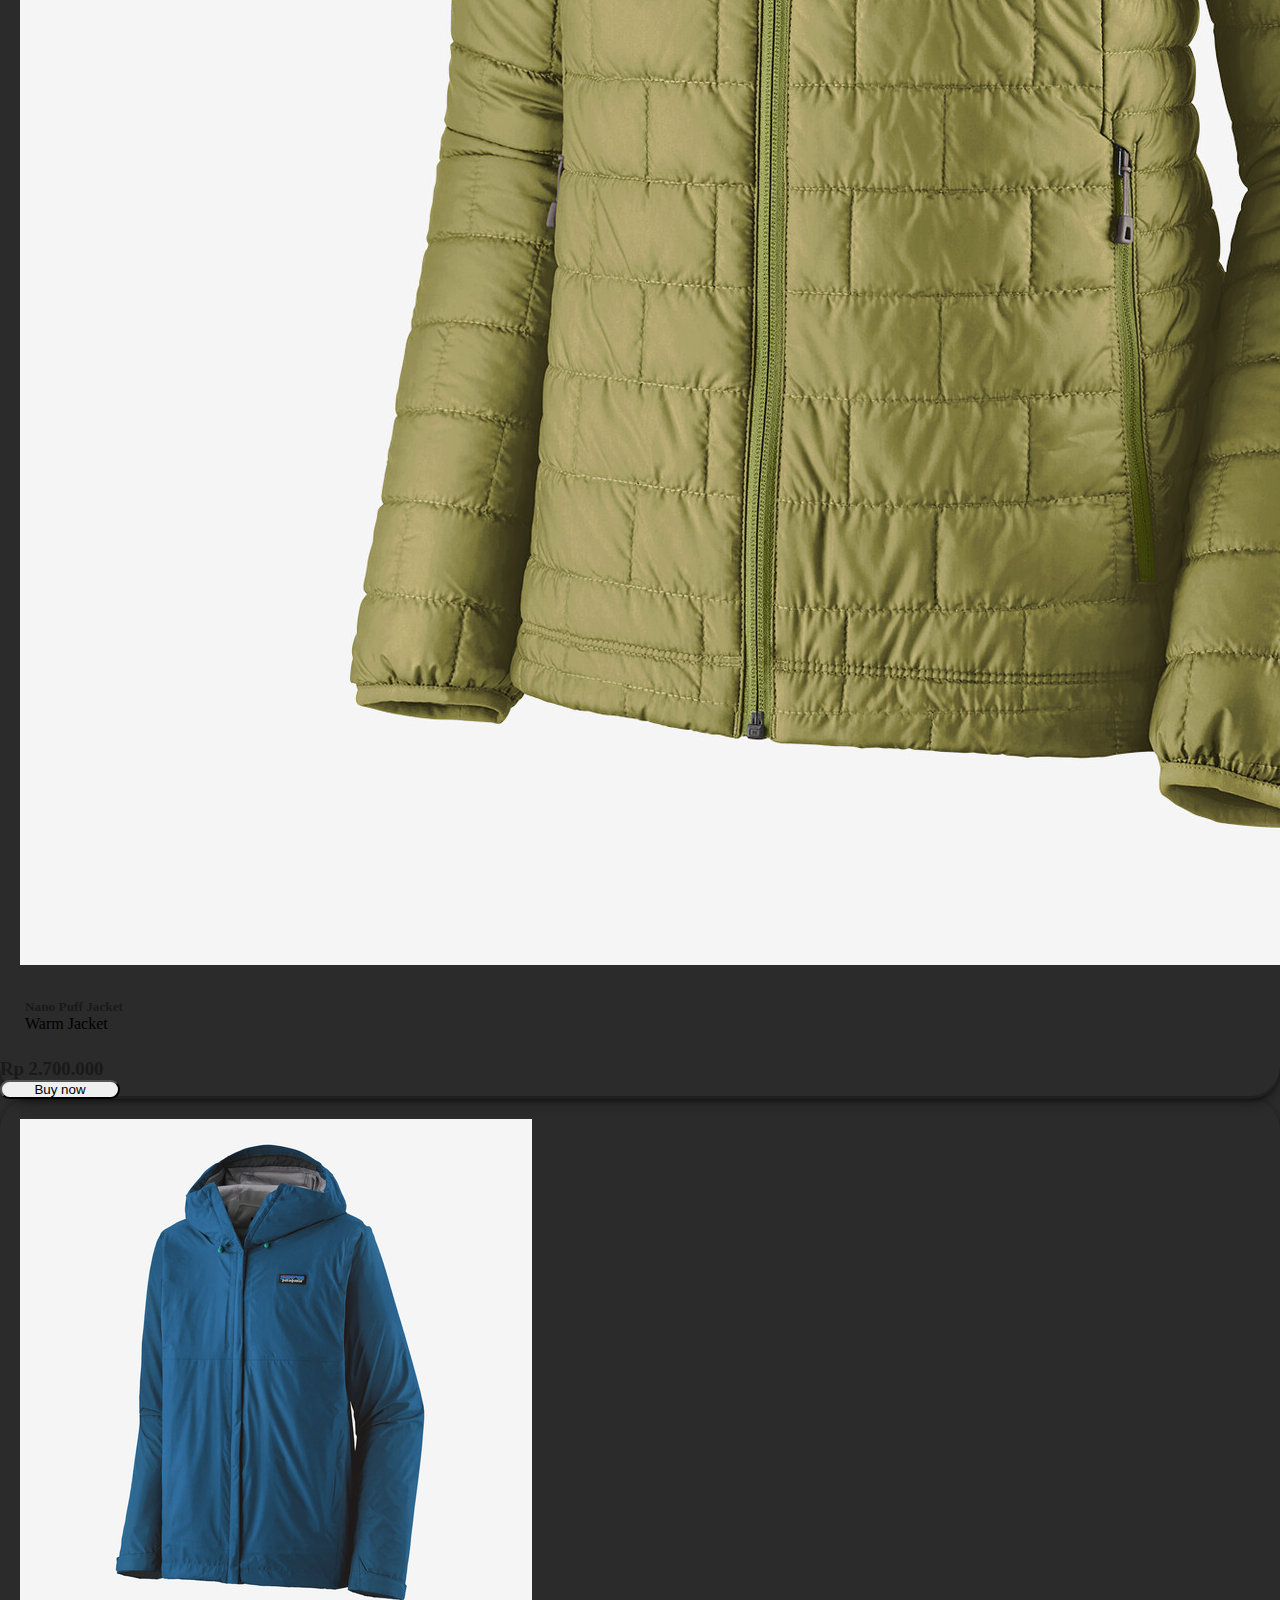
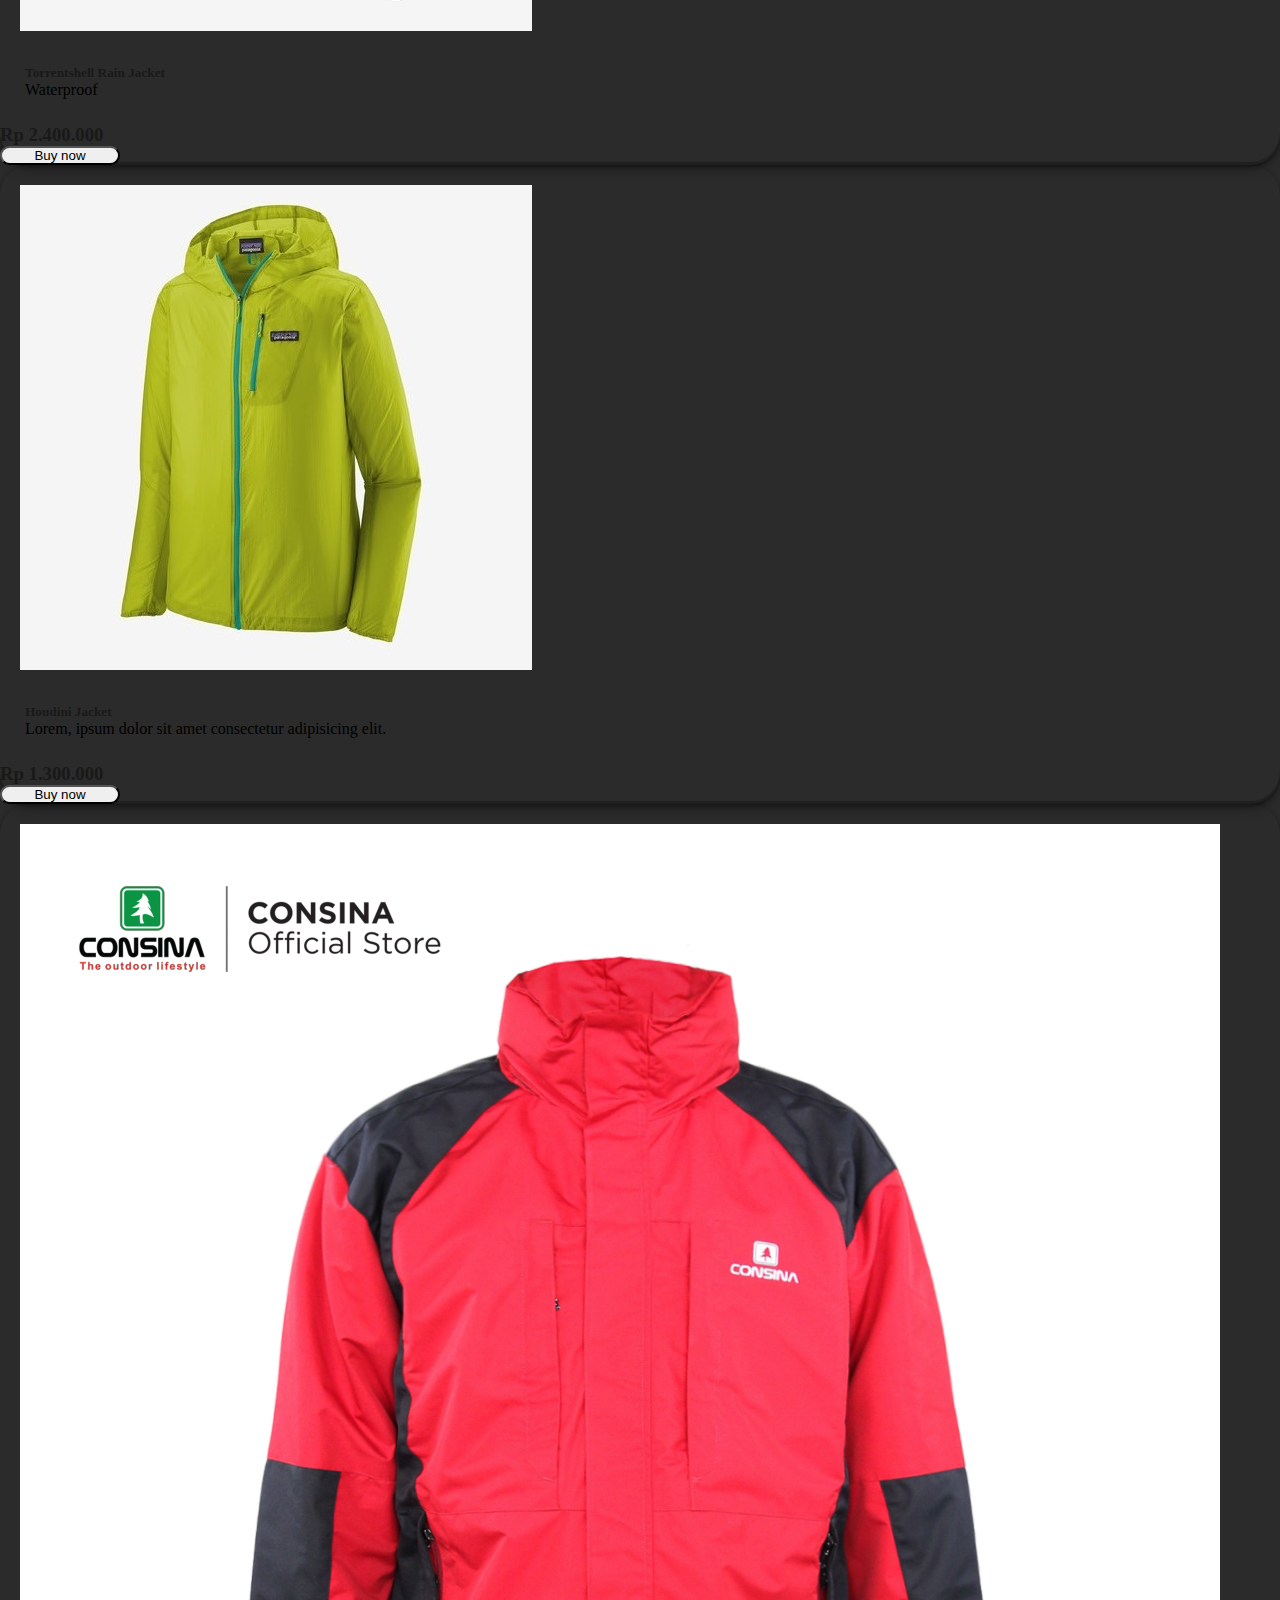
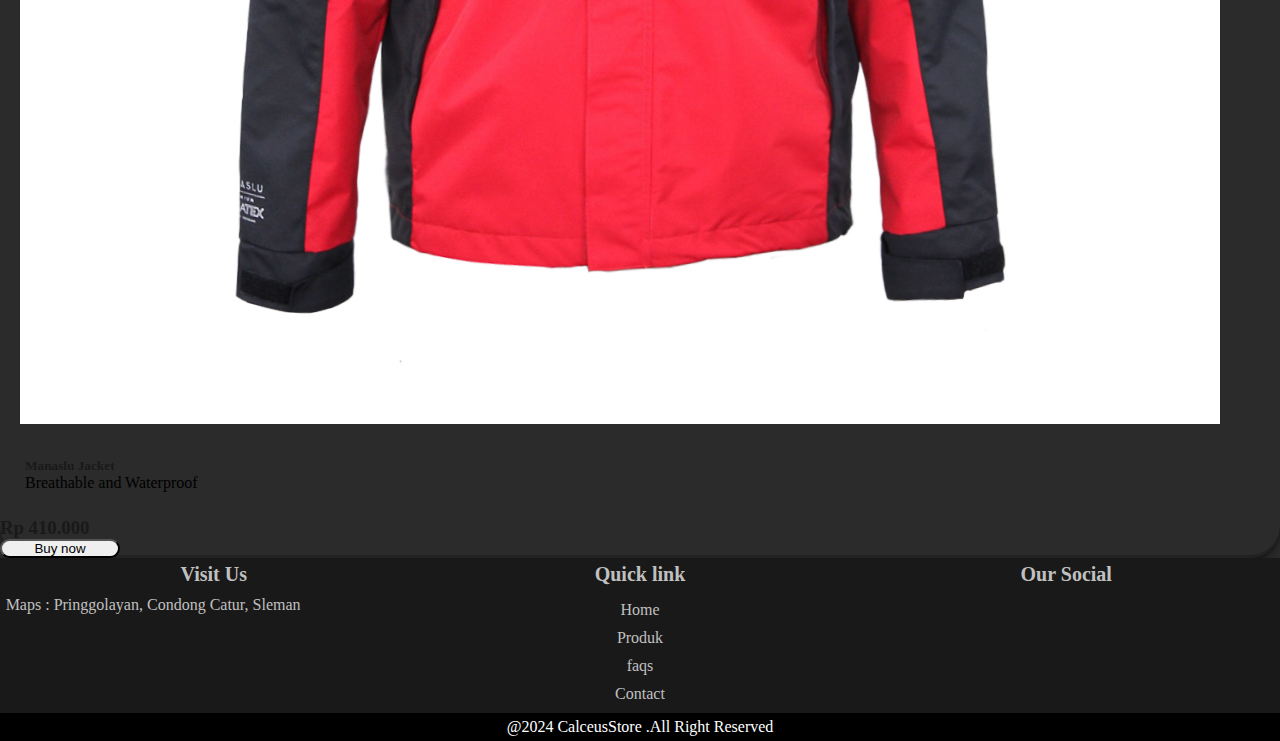
<file: New folder/jaket.html>
<!DOCTYPE html>
<html lang="en">
<head>
    <meta charset="UTF-8">
    <meta name="viewport" content="width=device-width, initial-scale=1.0">
    <title>Jaket</title>
    <link href="https://cdn.jsdelivr.net/npm/bootstrap@5.0.2/dist/css/bootstrap.min.css" rel="stylesheet" integrity="sha384-EVSTQN3/azprG1Anm3QDgpJLIm9Nao0Yz1ztcQTwFspd3yD65VohhpuuCOmLASjC" crossorigin="anonymous">
    <link rel="stylesheet" href="style.css">
</head>
<body>
  <div class="head">
    <nav>
     <h2 class="logo">CalCeus<span>Store</span></h2>
    <ul>
     <li><a href="../index.html">Home</a></li>
     <li><a href="../index.html #produk">Product</a></li>
     <li><a href="./faqs.html">FAQs</a></li>
     <li><a href="./contact.html">Contact</a></li>
     <li><a href="./login.html">Login</a></li>
    </ul>
   </nav>
  </div>
    <div class="container py-5">
        <h1 class="text-center">Jaket Outdoor</h1>

        <div class="row row-cols-1 row-cols-md-3 g-4 py-5">
            <div class="col">
                <div class="card">
                    <img src="../assets/img/jkt.jpg" class="card-img-top" alt="...">
                    <div class="card-body">
                      <h5 class="card-title">Winterpack Jacket</h5>
                      <p class="card-text">Waterproof with thumbhole</p>
                    </div>
                    <div class="d-flex justify-content-around">
                        <h3>Rp 400.000</h3>
                        <button class="btn btn-primary">Buy now</button>
                    </div>
                  </div>
            </div>
            <div class="col">
                <div class="card">
                    <img src="../assets/img/jkt2.jpg" class="card-img-top" alt="...">
                    <div class="card-body">
                      <h5 class="card-title">Expedition SoftShell JAcket</h5>
                      <p class="card-text">Adjustable hem cord system</p>
                    </div>
                    <div class="d-flex justify-content-around">
                        <h3>Rp 600.000</h3>
                        <button class="btn btn-primary">Buy now</button>
                    </div>
                  </div>
            </div>
            <div class="col">
                <div class="card">
                    <img src="../assets/img/jkt4.jpg" class="card-img-top" alt="...">
                    <div class="card-body">
                      <h5 class="card-title">Nano Puff Jacket</h5>
                      <p class="card-text">Warm Jacket</p>
                    </div>
                    <div class="d-flex justify-content-around">
                        <h3>Rp 2.700.000</h3>
                        <button class="btn btn-primary">Buy now</button>
                    </div>
                  </div>
            </div>
            <div class="col">
                <div class="card">
                    <img src="../assets/img/jkt5.jpg" class="card-img-top" alt="...">
                    <div class="card-body">
                      <h5 class="card-title">Torrentshell Rain Jacket</h5>
                      <p class="card-text">Waterproof</p>
                    </div>
                    <div class="d-flex justify-content-around">
                        <h3>Rp 2.400.000</h3>
                        <button class="btn btn-primary">Buy now</button>
                    </div>
                  </div>
            </div>
            <div class="col">
                <div class="card">
                    <img src="../assets/img/jkt6.jpg" class="card-img-top" alt="...">
                    <div class="card-body">
                      <h5 class="card-title">Houdini Jacket</h5>
                      <p class="card-text">Lorem, ipsum dolor sit amet consectetur adipisicing elit.</p>
                    </div>
                    <div class="d-flex justify-content-around">
                        <h3>Rp 1.300.000</h3>
                        <button class="btn btn-primary">Buy now</button>
                    </div>
                  </div>
            </div>
            <div class="col">
                <div class="card">
                    <img src="../assets/img/jkt3.jpg" class="card-img-top" alt="...">
                    <div class="card-body">
                      <h5 class="card-title">Manaslu Jacket</h5>
                      <p class="card-text">Breathable and Waterproof</p>
                    </div>
                    <div class="d-flex justify-content-around">
                        <h3>Rp 410.000</h3>
                        <button class="btn btn-primary">Buy now</button>
                    </div>
                  </div>
            </div>
        </div>
        
    </div>
    
    <footer>
      <div class="low-container">
        <div class="footer-content">
          <h3>Visit Us</h3>
          <p>Maps : <a href="https://maps.app.goo.gl/xc8nzfqSjuJs2DMJ6">Pringgolayan, Condong Catur, Sleman</a></p>
        </div>
        <div class="footer-content">
          <h3>Quick link</h3>
          <ul class="list">
            <li><a href="../index.html">Home</a></li>
            <li><a href="../index.html #produk">Produk</a></li>
            <li><a href="./faqs.html">faqs</a></li>
            <li><a href="./contact.html">Contact</a></li>
        </ul>
        </div>
        <div class="footer-content">
          <h3>Our Social</h3>
          <ul class="social">
          <li><a href="https://wa.me/+6281315925285"><i class="fa-brands fa-whatsapp"></i></a></li> 
          <li><a href="https://www.instagram.com/jafarjepe?igsh=NWx4ZnhwMXRnbG4x"><i class="fa-brands fa-instagram"></i></a></li>
  
            </ul>
        </div>
      </div>
      <div class="bottom-bar">
        @2024 CalceusStore .All Right Reserved
      </div>
    </footer>


    <script src="https://cdn.jsdelivr.net/npm/bootstrap@5.0.2/dist/js/bootstrap.bundle.min.js" integrity="sha384-MrcW6ZMFYlzcLA8Nl+NtUVF0sA7MsXsP1UyJoMp4YLEuNSfAP+JcXn/tWtIaxVXM" crossorigin="anonymous"></script>
</body>
</html>
</file>
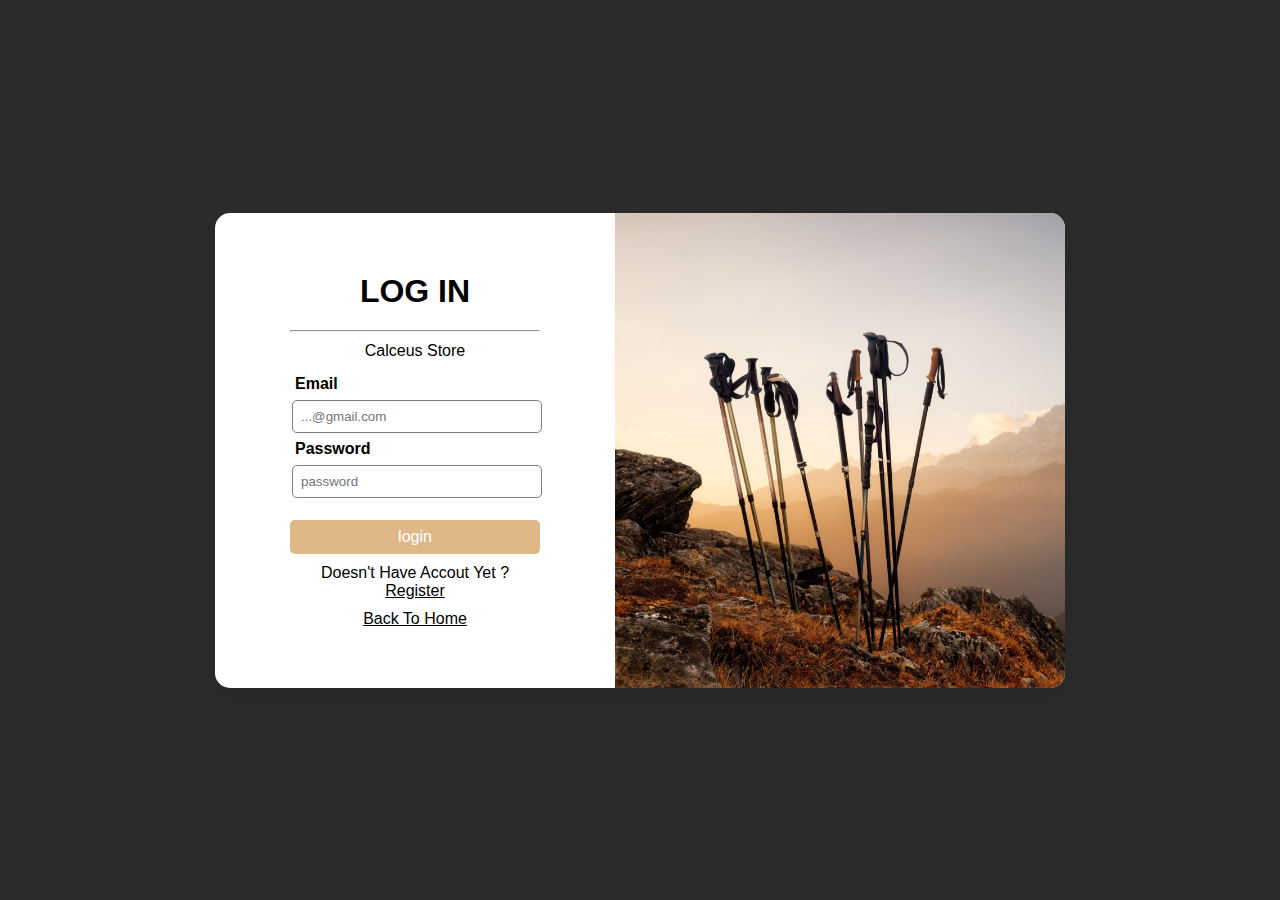
<file: New folder/login.html>
<!DOCTYPE html>
<html lang="en">
<head>
    <meta charset="UTF-8">
    <meta name="viewport" content="width=device-width, initial-scale=1.0">
    <title>Log in</title>
    <style>
        *{
            margin:0;
            padding: 0;
            box-sizing: border-box;
            font-family: 'Gill Sans', 'Gill Sans MT', Calibri, 'Trebuchet MS', sans-serif;
        }
        body{
            display: flex;
            justify-content: center;
            align-items: center;
            min-height: 100vh;
            background-color: #2b2b2b;
        }
        .container{
            width: 100%;
            display: flex;
            max-width: 850px;
            background: white;
            border-radius: 15px;
            box-shadow: 0 10px 15px rgba(0, 0, 0, 0.1);
        }
        .login{
            width: 400px;
        }
        form{
            width: 250px;
            margin: 60px auto;
        }
        h1{
            margin: 20px;
            text-align: center;
            font-weight: bolder;
            text-transform: uppercase;
        }
        p{
            text-align: center;
            margin: 10px;
        }
        .left img{
            width: 450px;
            height: 100%;
            border-top-right-radius: 15px;
            border-bottom-right-radius: 15px;
        }
        form label{
            display: block;
            font-size: 16px;
            font-weight: 600;
            padding: 5px;
        }
        input{
            width: 100%;
            margin: 2px;
            border: none;
            outline: none;
            padding: 8px;
            border-radius: 5px;
            border: 1px solid gray
        }
        button{
            border: none;
            outline:  none;
            border-radius: 5px;
            padding: 8px;
            width: 250px;
            color: white;
            font-size: 16px;
            cursor: pointer;
            margin-top: 20px;
            border-radius: px;
            background: burlywood;
            transition: ease .20s;
        }
        button:hover{
            color: burlywood;
    border: 2px solid burlywood;
    background: transparent;
    transform: scale(1.0);
        }
        p a{
            color: black;
        }
    </style>
</head>
<body>
    <div class="container">
        <div class="login">
            <form action="">
                <h1>Log IN</h1>
                <hr>
                <p>Calceus Store</p>
                <label for="">Email</label>
                <input type="text" placeholder="...@gmail.com">
                <label for="">Password  </label>
                <input type="password" placeholder="password">
                <button>login</button>
                
                <p>
                    Doesn't Have Accout Yet ? <a href="./signin.html">Register</a>
                </p>
                <p>
                    <a href="../index.html">Back To Home</a>
                </p>
            </form>
        </div>
        <div class="left">
            <img src="../assets/img/tp.jpg" alt="">
        </div>
    </div>
</body>
</html>
</file>
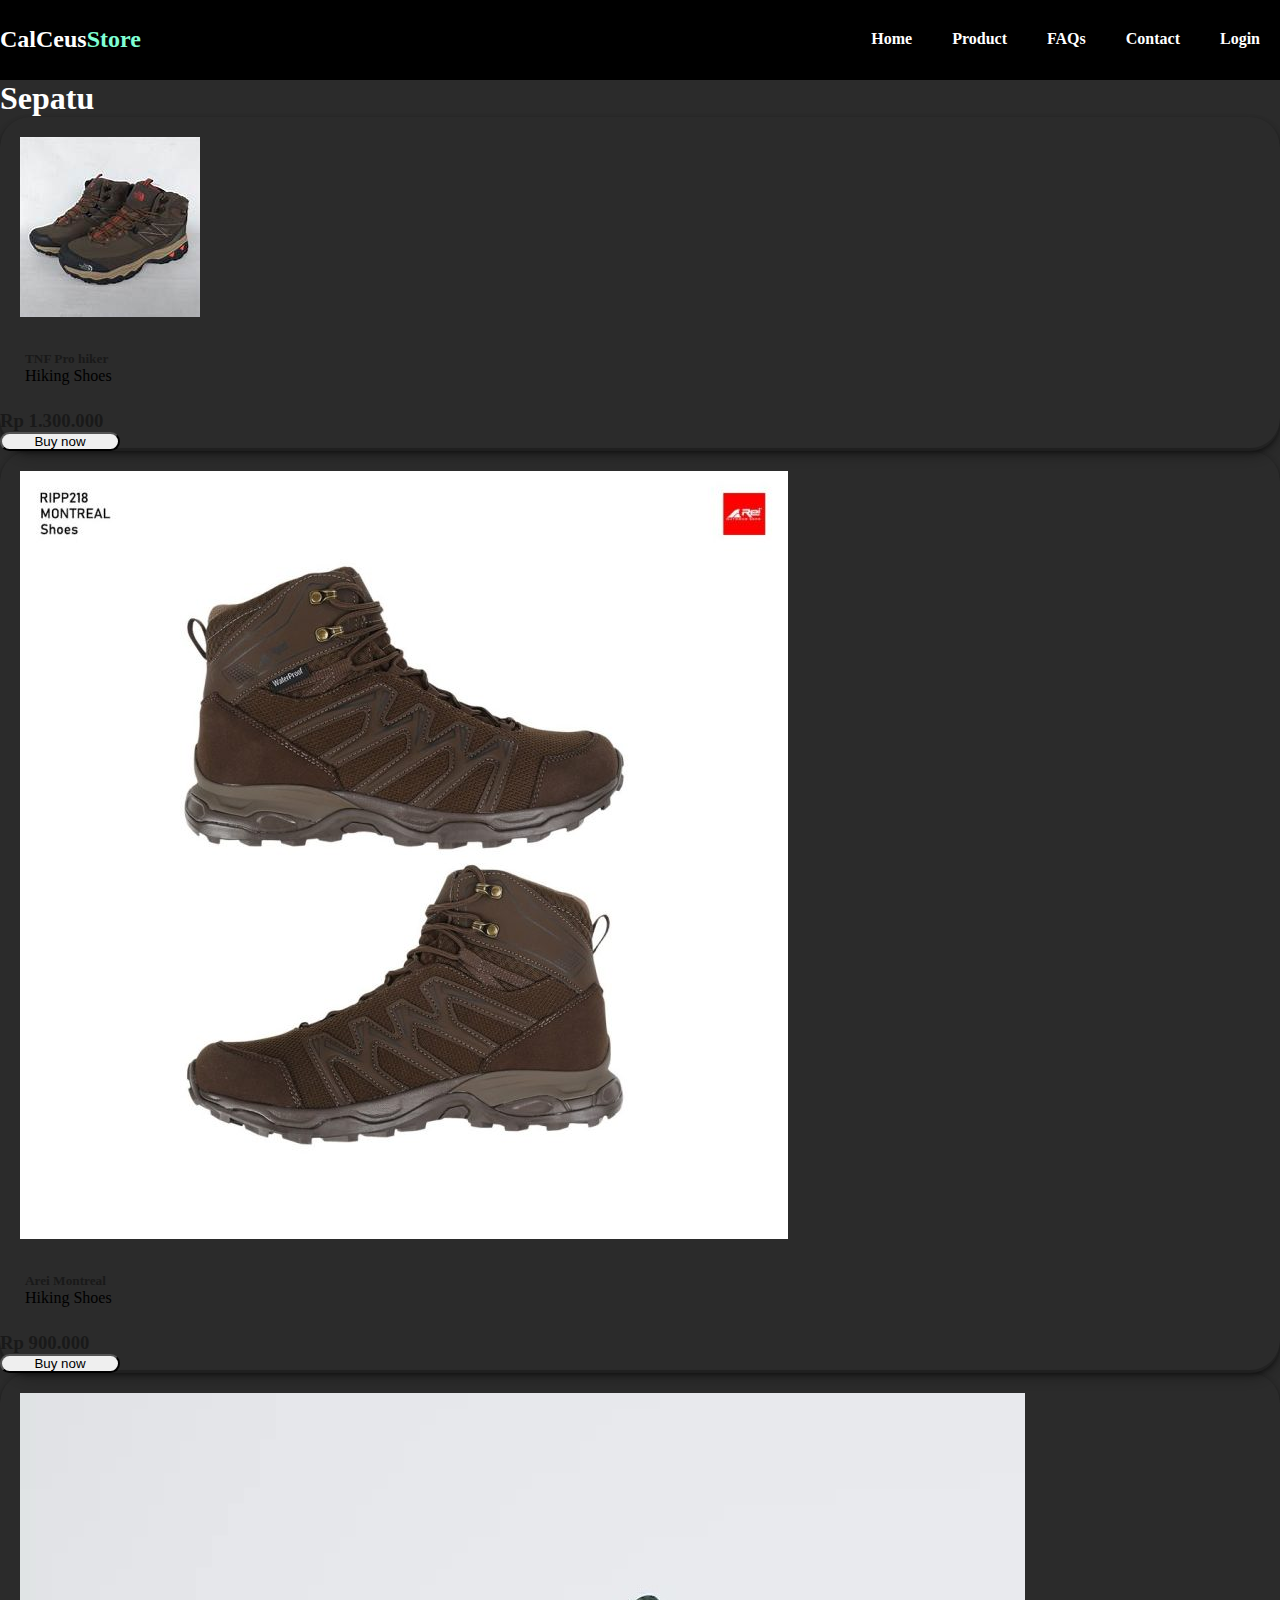
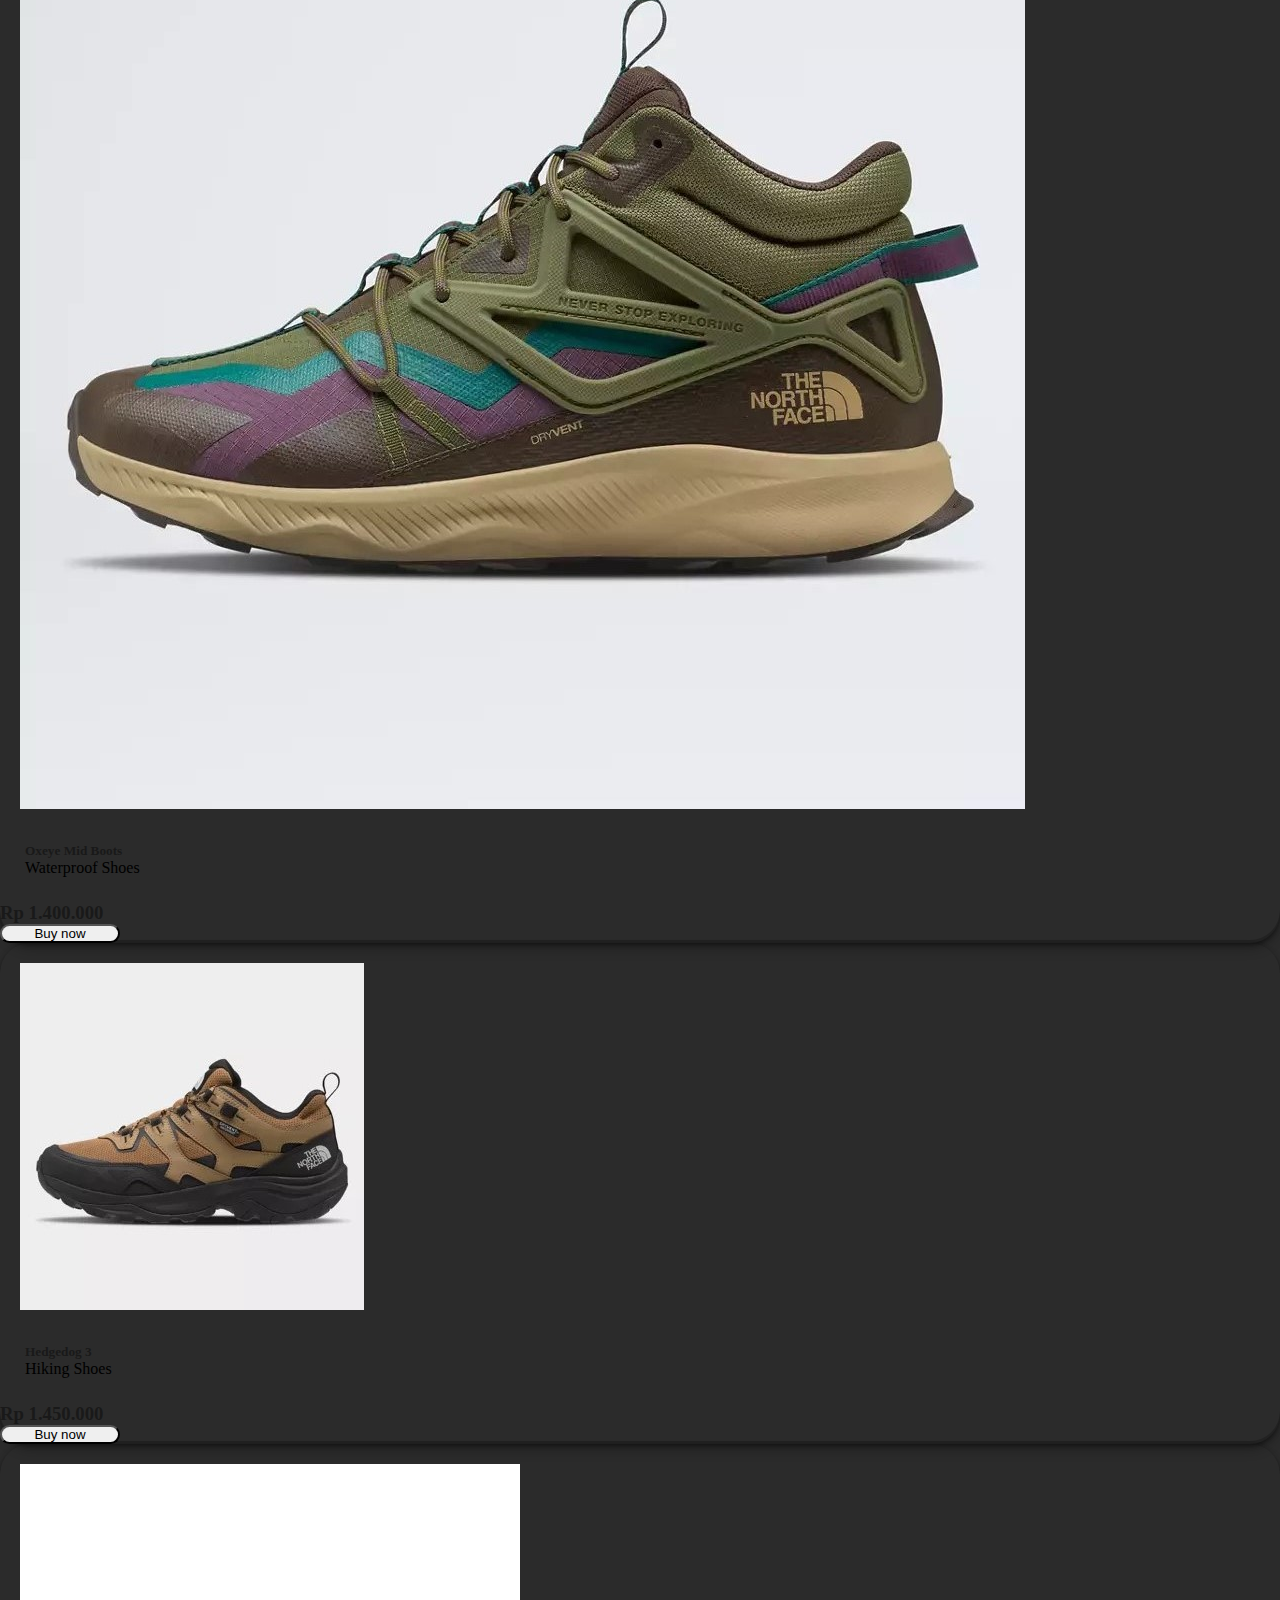
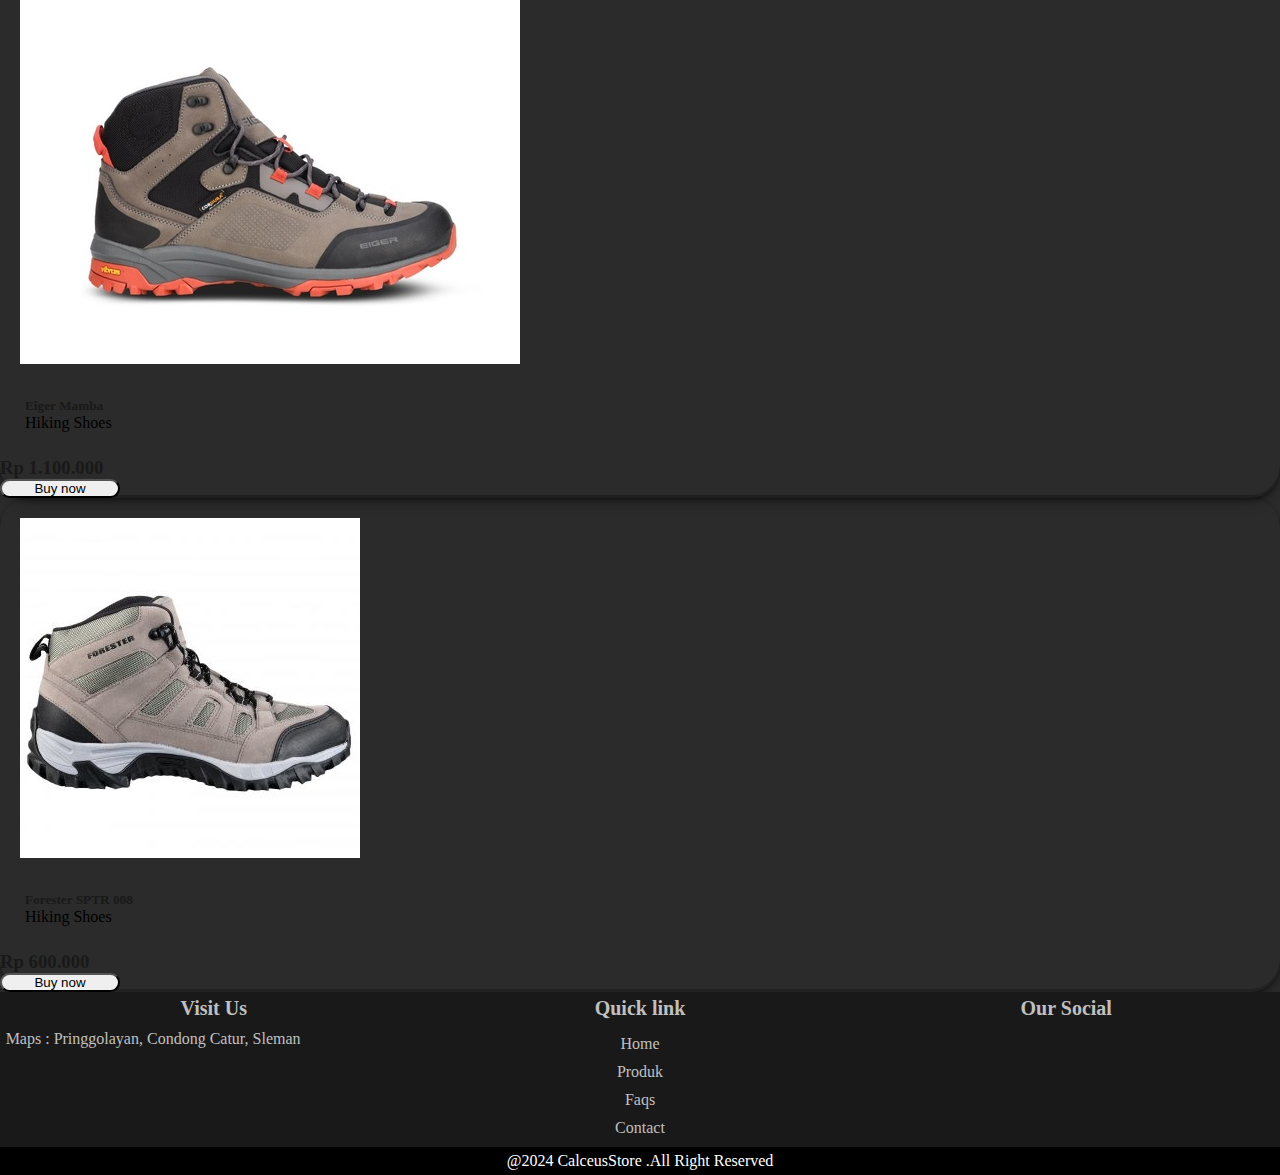
<file: New folder/sepatu.html>
<!DOCTYPE html>
<html lang="en">
<head>
    <meta charset="UTF-8">
    <meta name="viewport" content="width=device-width, initial-scale=1.0">
    <title>Sepatu</title>
    <link href="https://cdn.jsdelivr.net/npm/bootstrap@5.0.2/dist/css/bootstrap.min.css" rel="stylesheet" integrity="sha384-EVSTQN3/azprG1Anm3QDgpJLIm9Nao0Yz1ztcQTwFspd3yD65VohhpuuCOmLASjC" crossorigin="anonymous">
    <link rel="stylesheet" href="style.css">
</head>
<body>
  <div class="head">
    <nav>
     <h2 class="logo">CalCeus<span>Store</span></h2>
    <ul>
     <li><a href="../index.html">Home</a></li>
     <li><a href="../index.html #produk">Product</a></li>
     <li><a href="./faqs.html">FAQs</a></li>
     <li><a href="./contact.html">Contact</a></li>
     <li><a href="./login.html">Login</a></li>
    </ul>
   </nav>
  </div>
    <div class="container py-5">
        <h1 class="text-center">Sepatu</h1>

        <div class="row row-cols-1 row-cols-md-3 g-4 py-5">
            <div class="col">
                <div class="card">
                    <img src="../assets/img/spt.jpeg" class="card-img-top" alt="...">
                    <div class="card-body">
                      <h5 class="card-title">TNF Pro hiker</h5>
                      <p class="card-text">Hiking Shoes</p>
                    </div>
                    <div class="d-flex justify-content-around">
                        <h3>Rp 1.300.000</h3>
                        <button class="btn btn-primary">Buy now</button>
                    </div>
                  </div>
            </div>
            <div class="col">
                <div class="card">
                    <img src="../assets/img/spt2.jpeg" class="card-img-top" alt="...">
                    <div class="card-body">
                      <h5 class="card-title">Arei Montreal</h5>
                      <p class="card-text">Hiking Shoes</p>
                    </div>
                    <div class="d-flex justify-content-around">
                        <h3>Rp 900.000</h3>
                        <button class="btn btn-primary">Buy now</button>
                    </div>
                  </div>
            </div>
            <div class="col">
                <div class="card">
                    <img src="../assets/img/spt3.jpg" class="card-img-top" alt="...">
                    <div class="card-body">
                      <h5 class="card-title">Oxeye Mid Boots</h5>
                      <p class="card-text">Waterproof Shoes</p>
                    </div>
                    <div class="d-flex justify-content-around">
                        <h3>Rp 1.400.000</h3>
                        <button class="btn btn-primary">Buy now</button>
                    </div>
                  </div>
            </div>
            <div class="col">
                <div class="card">
                    <img src="../assets/img/spt4.jpg" class="card-img-top" alt="...">
                    <div class="card-body">
                      <h5 class="card-title">Hedgedog 3</h5>
                      <p class="card-text">Hiking Shoes</p>
                    </div>
                    <div class="d-flex justify-content-around">
                        <h3>Rp 1.450.000</h3>
                        <button class="btn btn-primary">Buy now</button>
                    </div>
                  </div>
            </div>
            <div class="col">
                <div class="card">
                    <img src="../assets/img/spt5.jpg" class="card-img-top" alt="...">
                    <div class="card-body">
                      <h5 class="card-title">Eiger Mamba</h5>
                      <p class="card-text">Hiking Shoes</p>
                    </div>
                    <div class="d-flex justify-content-around">
                        <h3>Rp 1.100.000</h3>
                        <button class="btn btn-primary">Buy now</button>
                    </div>
                  </div>
            </div>
            <div class="col">
                <div class="card">
                    <img src="../assets/img/spt6.jpg" class="card-img-top" alt="...">
                    <div class="card-body">
                      <h5 class="card-title">Forester SPTR 008</h5>
                      <p class="card-text">Hiking Shoes</p>
                    </div>
                    <div class="d-flex justify-content-around">
                        <h3>Rp 600.000</h3>
                        <button class="btn btn-primary">Buy now</button>
                    </div>
                  </div>
            </div>
        </div>
        
    </div>
    
    <footer>
      <div class="low-container">
        <div class="footer-content">
          <h3>Visit Us</h3>
          <p>Maps : <a href="https://maps.app.goo.gl/xc8nzfqSjuJs2DMJ6">Pringgolayan, Condong Catur, Sleman</a></p>
        </div>
        <div class="footer-content">
          <h3>Quick link</h3>
          <ul class="list">
            <li><a href="../index.html">Home</a></li>
            <li><a href="../index.html #produk">Produk</a></li>
            <li><a href="./faqs.html">Faqs</a></li>
            <li><a href="./contact.html">Contact</a></li>
        </ul>
        </div>
        <div class="footer-content">
          <h3>Our Social</h3>
          <ul class="social">
          <li><a href="https://wa.me/+6281315925285"><i class="fa-brands fa-whatsapp"></i></a></li> 
          <li><a href="https://www.instagram.com/jafarjepe?igsh=NWx4ZnhwMXRnbG4x"><i class="fa-brands fa-instagram"></i></a></li>
  
            </ul>
        </div>
      </div>
      <div class="bottom-bar">
        @2024 CalceusStore .All Right Reserved
      </div>
    </footer>



    <script src="https://cdn.jsdelivr.net/npm/bootstrap@5.0.2/dist/js/bootstrap.bundle.min.js" integrity="sha384-MrcW6ZMFYlzcLA8Nl+NtUVF0sA7MsXsP1UyJoMp4YLEuNSfAP+JcXn/tWtIaxVXM" crossorigin="anonymous"></script>
</body>
</html>
</file>
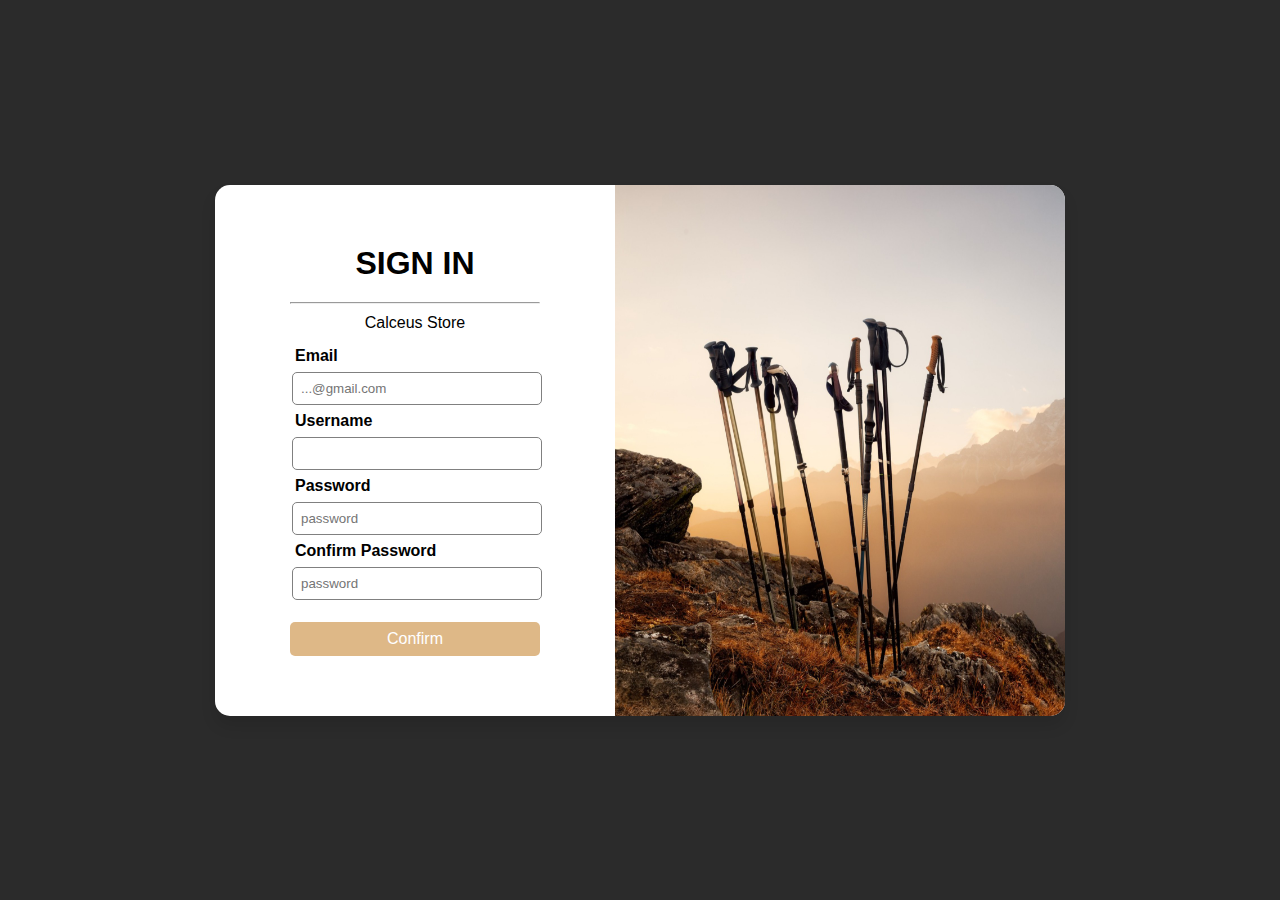
<file: New folder/signin.html>
<!DOCTYPE html>
<html lang="en">
<head>
    <meta charset="UTF-8">
    <meta name="viewport" content="width=device-width, initial-scale=1.0">
    <title>Sign in</title>
    <style>
        *{
            margin:0;
            padding: 0;
            box-sizing: border-box;
            font-family: 'Gill Sans', 'Gill Sans MT', Calibri, 'Trebuchet MS', sans-serif;
        }
        body{
            display: flex;
            justify-content: center;
            align-items: center;
            min-height: 100vh;
            background: #2b2b2b;
        }
        .container{
            width: 100%;
            display: flex;
            max-width: 850px;
            background: white;
            border-radius: 15px;
            box-shadow: 0 10px 15px rgba(0, 0, 0, 0.1);
        }
        .login{
            width: 400px;
        }
        form{
            width: 250px;
            margin: 60px auto;
        }
        h1{
            margin: 20px;
            text-align: center;
            font-weight: bolder;
            text-transform: uppercase;
        }
        p{
            text-align: center;
            margin: 10px;
        }
        .left img{
            width: 450px;
            height: 100%;
            border-top-right-radius: 15px;
            border-bottom-right-radius: 15px;
        }
        form label{
            display: block;
            font-size: 16px;
            font-weight: 600;
            padding: 5px;
        }
        input{
            width: 100%;
            margin: 2px;
            border: none;
            outline: none;
            padding: 8px;
            border-radius: 5px;
            border: 1px solid gray
        }
        button{
            border: none;
            outline:  none;
            border-radius: 5px;
            padding: 8px;
            width: 250px;
            color: white;
            font-size: 16px;
            cursor: pointer;
            margin-top: 20px;
            border-radius: px;
            background: burlywood;
            transition: ease .20s;
        }
        button:hover{
            color: burlywood;
    border: 2px solid burlywood;
    background: transparent;
    transform: scale(1.0);
        }
        p a{
            color: black;
        }
        button a{
            color: white;
            text-decoration: none;
        }
        button a:hover{
            color: burlywood;
        }
    </style>
</head>
<body>
    <div class="container">
        <div class="login">
            <form action="">
                <h1>Sign In</h1>
                <hr>
                <p>Calceus Store</p>
                <label for="">Email</label>
                <input type="text" placeholder="...@gmail.com">
                <label for="">Username</label>
                <input type="text" >
                <label for="">Password  </label>
                <input type="password" placeholder="password">
                <label for="">Confirm Password </label>
                <input type="password" placeholder="password">
                <button><a href="../index.html">Confirm</a></button>
            </form>
        </div>
        <div class="left">
            <img src="../assets/img/tp.jpg" alt="">
        </div>
    </div>
</body>
</html>
</file>
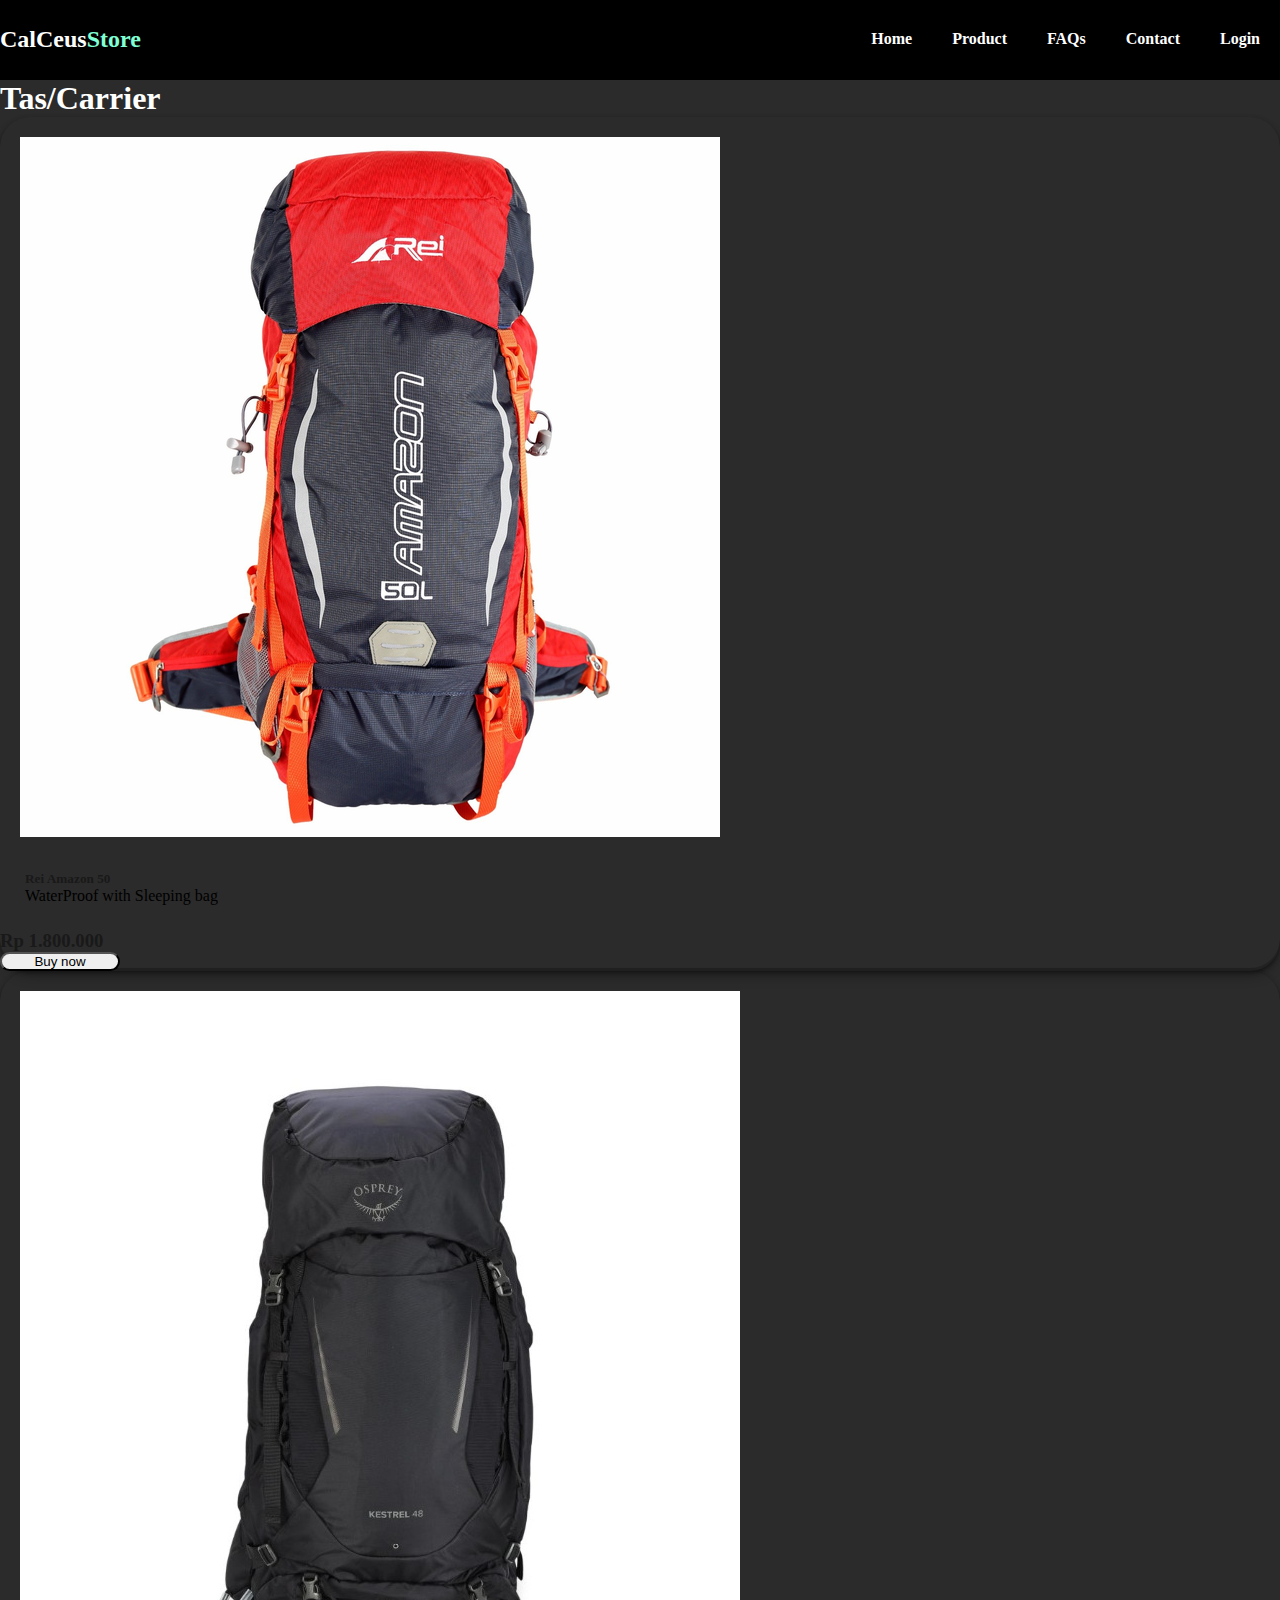
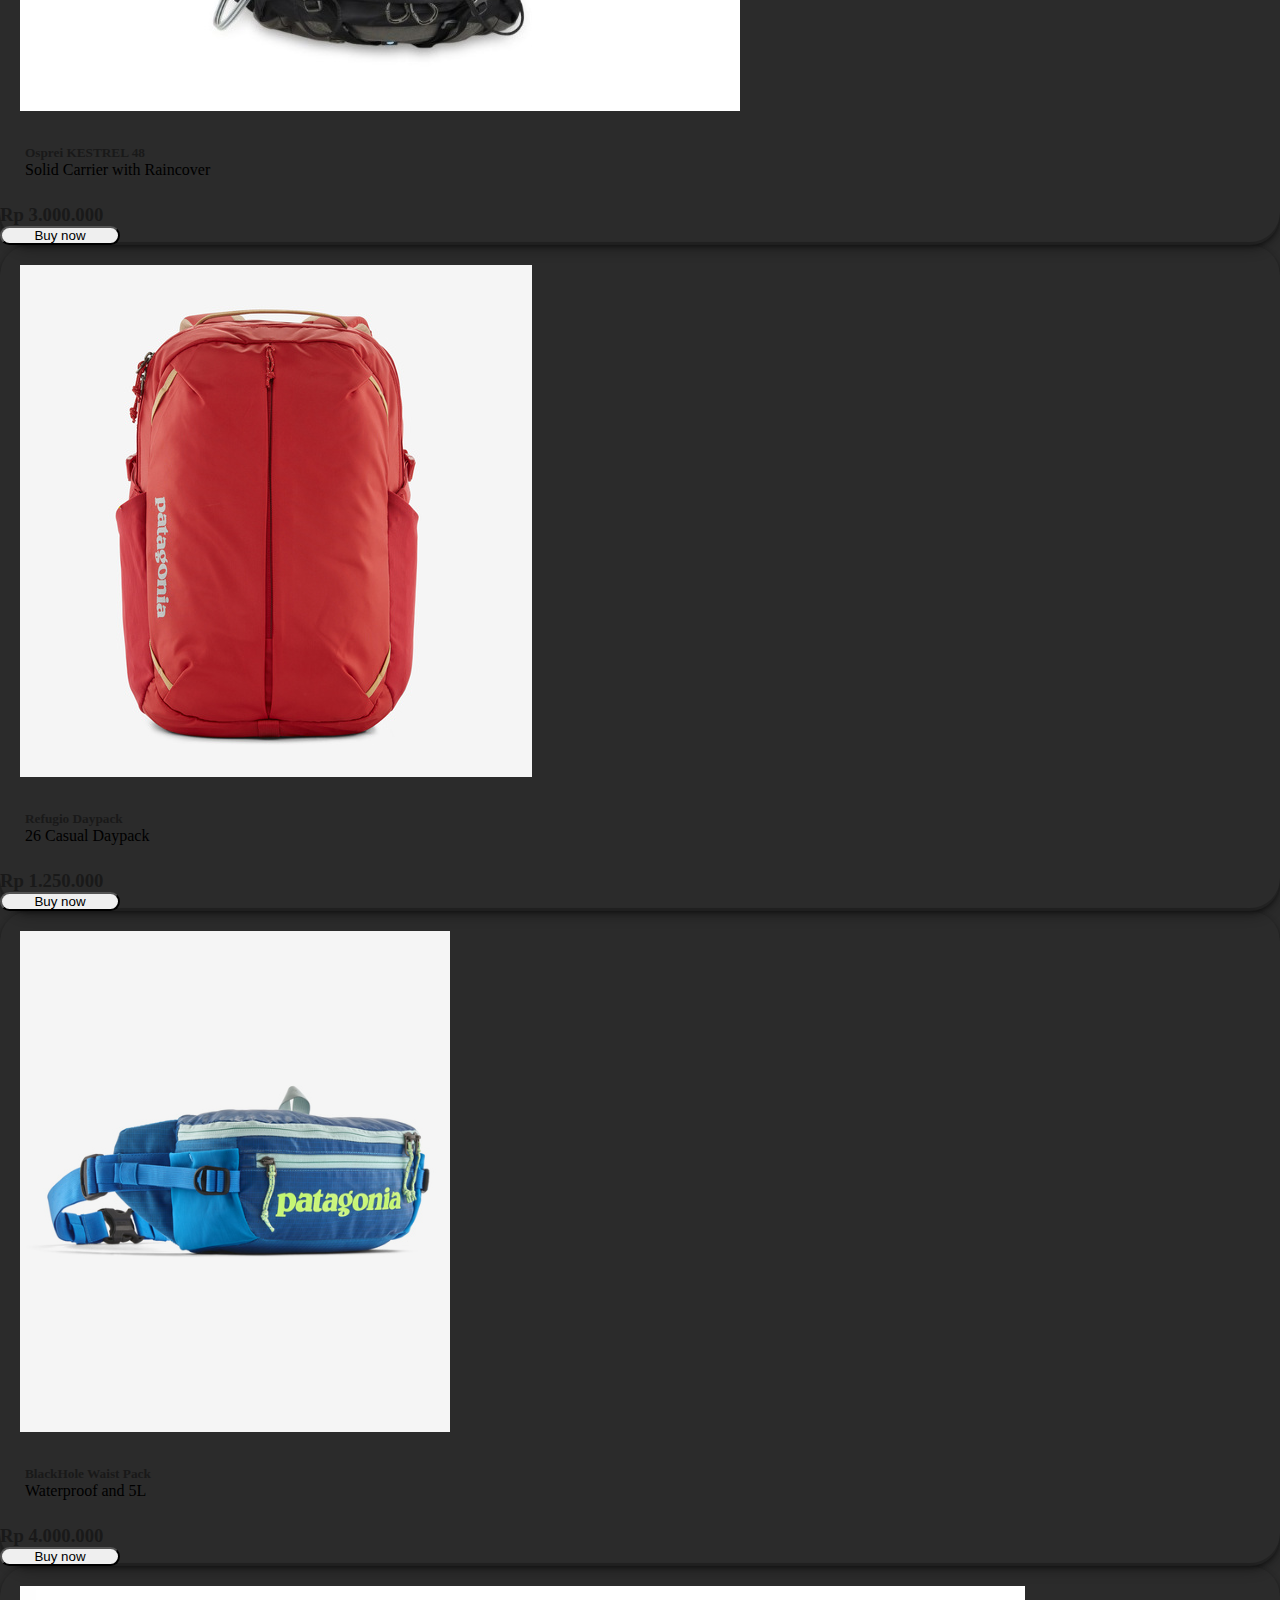
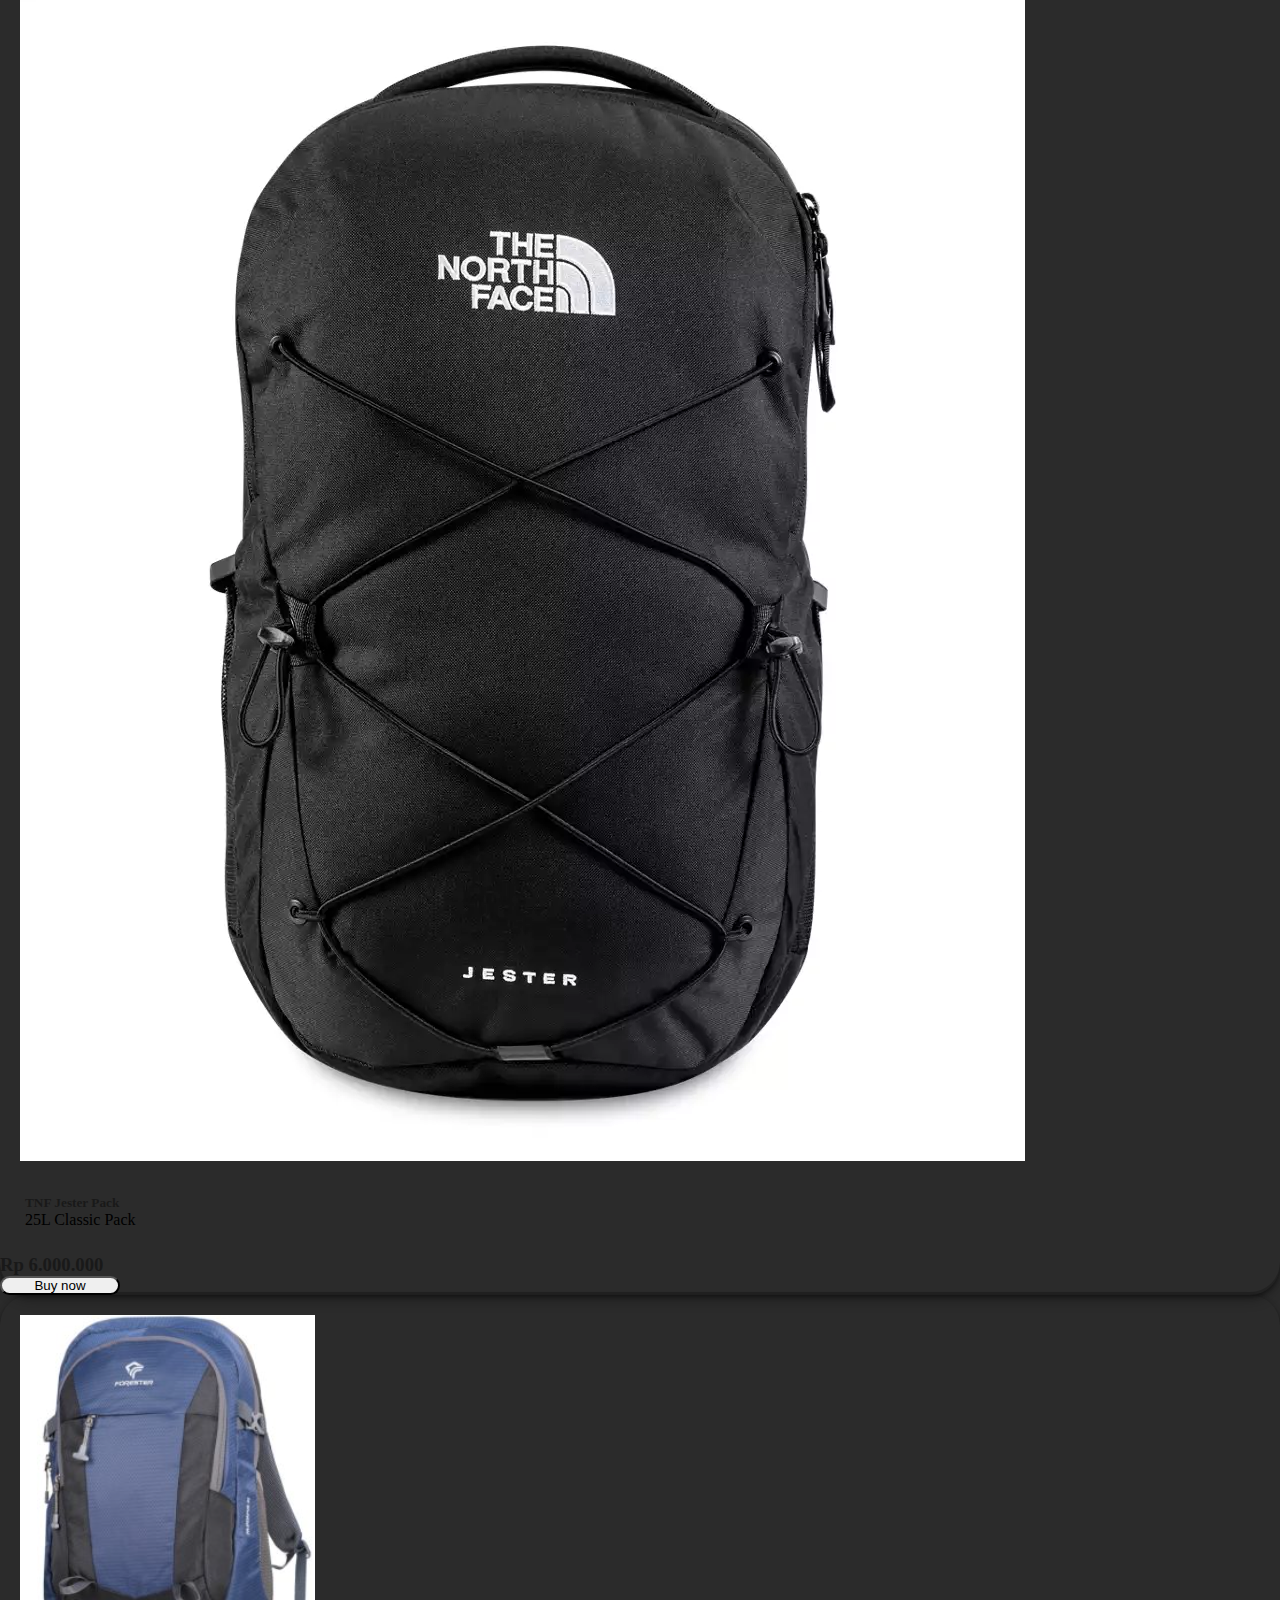
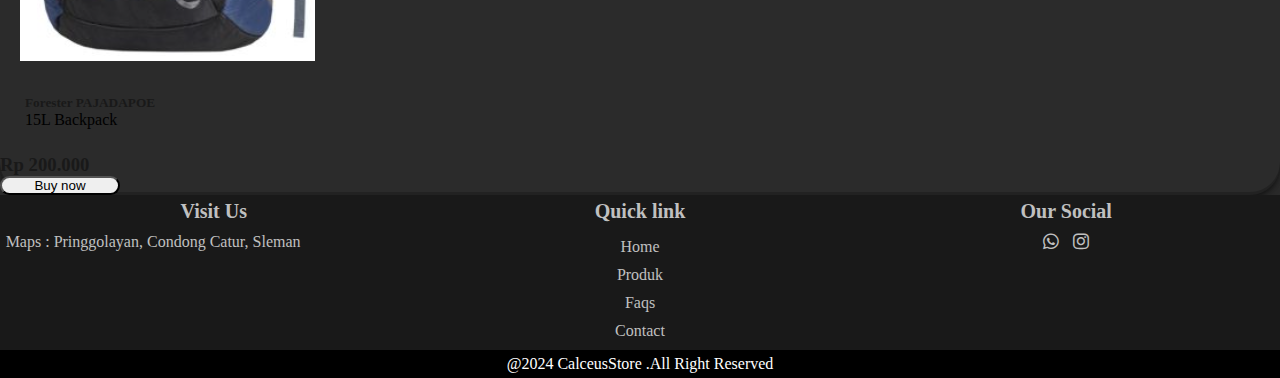
<file: New folder/tas.html>
<!DOCTYPE html>
<html lang="en">
<head>
    <meta charset="UTF-8">
    <meta name="viewport" content="width=device-width, initial-scale=1.0">
    <title>Tas</title>
    <link rel="stylesheet" href="https://cdnjs.cloudflare.com/ajax/libs/font-awesome/6.5.2/css/all.min.css"  />
    <link href="https://cdn.jsdelivr.net/npm/bootstrap@5.0.2/dist/css/bootstrap.min.css" rel="stylesheet" integrity="sha384-EVSTQN3/azprG1Anm3QDgpJLIm9Nao0Yz1ztcQTwFspd3yD65VohhpuuCOmLASjC" crossorigin="anonymous">
    <link rel="stylesheet" href="style.css">
</head>
<body>
  <div class="head">
    <nav>
     <h2 class="logo">CalCeus<span>Store</span></h2>
    <ul>
     <li><a href="../index.html">Home</a></li>
     <li><a href="../index.html #produk">Product</a></li>
     <li><a href="./faqs.html">FAQs</a></li>
     <li><a href="./contact.html">Contact</a></li>
     <li><a href="./login.html">Login</a></li>
    </ul>
   </nav>
  </div>
    <div class="container py-5">
        <h1 class="text-center">Tas/Carrier</h1>

        <div class="row row-cols-1 row-cols-md-3 g-4 py-5">
            <div class="col">
                <div class="card">
                    <img src="../assets/img/tas.webp" class="card-img-top" alt="...">
                    <div class="card-body">
                      <h5 class="card-title">Rei Amazon 50</h5>
                      <p class="card-text">WaterProof with Sleeping bag</p>
                    </div>
                    <div class="d-flex justify-content-around">
                        <h3>Rp 1.800.000</h3>
                        <button class="btn btn-primary">Buy now</button>
                    </div>
                  </div>
            </div>
            <div class="col">
              <div class="card">
                  <img src="../assets/img/tas2.jpg" class="card-img-top" alt="...">
                  <div class="card-body">
                    <h5 class="card-title">Osprei KESTREL 48</h5>
                    <p class="card-text">Solid Carrier with Raincover</p>
                  </div>
                  <div class="d-flex justify-content-around">
                      <h3>Rp 3.000.000</h3>
                      <button class="btn btn-primary">Buy now</button>
                  </div>
                </div>
          </div>
          <div class="col">
            <div class="card">
                <img src="../assets/img/tas5.jpg" class="card-img-top" alt="...">
                <div class="card-body">
                  <h5 class="card-title">Refugio Daypack </h5>
                  <p class="card-text">26 Casual Daypack</p>
                </div>
                <div class="d-flex justify-content-around">
                    <h3>Rp 1.250.000</h3>
                    <button class="btn btn-primary">Buy now</button>
                </div>
              </div>
        </div>
        <div class="col">
          <div class="card">
              <img src="../assets/img/tas4.png" class="card-img-top" alt="...">
              <div class="card-body">
                <h5 class="card-title">BlackHole Waist Pack</h5>
                <p class="card-text">Waterproof and 5L</p>
              </div>
              <div class="d-flex justify-content-around">
                  <h3>Rp 4.000.000</h3>
                  <button class="btn btn-primary">Buy now</button>
              </div>
            </div>
      </div>
      <div class="col">
        <div class="card">
            <img src="../assets/img/tas3.webp" class="card-img-top" alt="...">
            <div class="card-body">
              <h5 class="card-title">TNF Jester Pack</h5>
              <p class="card-text">25L Classic Pack</p>
            </div>
            <div class="d-flex justify-content-around">
                <h3>Rp 6.000.000</h3>
                <button class="btn btn-primary">Buy now</button>
            </div>
          </div>
    </div>
    <div class="col">
      <div class="card">
          <img src="../assets/img/tas6.png" class="card-img-top" alt="...">
          <div class="card-body">
            <h5 class="card-title">Forester PAJADAPOE</h5>
            <p class="card-text">15L Backpack</p>
          </div>
          <div class="d-flex justify-content-around">
              <h3>Rp 200.000</h3>
              <button class="btn btn-primary">Buy now</button>
          </div>
        </div>
  </div>
            
    
        </div>
        
    </div>
    <footer>
      <div class="low-container">
        <div class="footer-content">
          <h3>Visit Us</h3>
          <p>Maps : <a href="https://maps.app.goo.gl/xc8nzfqSjuJs2DMJ6">Pringgolayan, Condong Catur, Sleman</a></p>
        </div>
        <div class="footer-content">
          <h3>Quick link</h3>
          <ul class="list">
            <li><a href="../index.html">Home</a></li>
            <li><a href="../index.html #produk">Produk</a></li>
            <li><a href="./faqs.html">Faqs</a></li>
            <li><a href="./contact.html">Contact</a></li>
        </ul>
        </div>
        <div class="footer-content">
          <h3>Our Social</h3>
          <ul class="social">
          <li><a href="https://wa.me/+6281315925285"><i class="fa-brands fa-whatsapp"></i></a></li> 
          <li><a href="https://www.instagram.com/jafarjepe?igsh=NWx4ZnhwMXRnbG4x"><i class="fa-brands fa-instagram"></i></a></li>
  
            </ul>
        </div>
      </div>
      <div class="bottom-bar">
        @2024 CalceusStore .All Right Reserved
      </div>
    </footer>


    <script src="https://cdn.jsdelivr.net/npm/bootstrap@5.0.2/dist/js/bootstrap.bundle.min.js" integrity="sha384-MrcW6ZMFYlzcLA8Nl+NtUVF0sA7MsXsP1UyJoMp4YLEuNSfAP+JcXn/tWtIaxVXM" crossorigin="anonymous"></script>
</body>
</html>
</file>
<file: New folder/style.css>
*{
    padding: 0;
    margin: 0;
    box-sizing: border-box;
}
body{
    background-color: #2b2b2b;
}
.head {
    height: 80px; /* Mengurangi tinggi background */
    width: 100%;
    background-color: black;
    box-sizing: border-box;
  }
  
  nav {
    display: flex;
    align-items: center;
    justify-content: space-between;
    padding-top: 20px; /* Menyesuaikan padding top agar tetap terlihat baik */
  }
  
  .logo {
    color: white;
    font-size: 24px; /* Mengurangi ukuran font */
  }
  
  .logo span {
    color: aquamarine;
  }
  
  nav ul {
    margin: 0;
    padding: 0;
    display: flex;
  }
  
  nav ul li {
    list-style-type: none;
    padding: 10px 20px;
  }
  
  nav ul li a {
    color: white;
    text-decoration: none;
    font-weight: bold;
  }
  
  nav ul li a:hover {
    color: aqua;
    transition: 0.5s;
  }
  
  nav ul li:last-child {
    margin-left: auto; /* Pindahkan tautan Login ke kanan */
  }
  
  h1{
    color: #fff;
  }
.card-img-top{
    border-radius: 5px;
    padding: 20px;
}

.card{
    border-radius: 30px;
    box-shadow: rgba(0, 0, 0, 0.4) 0px 2px 4px, rgba(0, 0, 0, 0.3) 0px 7px 13px -3px, rgba(0, 0, 0, 0.2) 0px -3px 0px inset;
}
.card-body{
    padding: 25px;
    margin-top: -15px;
}
.btn-primary{
    border-radius: 50px;
    width: 120px;
    transition: .6s;
}
.btn-primary:hover{
    border: solid blue;
    background-color: transparent;
    color: blue;
}
h3,h5{
 color: #191919;
}
footer{
    background: #191919;
    padding-top: 5px;
    color: #c0c0c0;
  }
  .footer-content{
    width: 33.3%;
  }
  .low-container{
    width: 100%;
    margin: auto;
    display: flex;
    justify-content:center;
  }
  footer h3{
    font-size: 20px;
    margin-bottom: 5px;
    text-align: center;
  }
  p a{
    text-decoration: none;
    color: #c0c0c0;
    transition: 0.5s;
    text-align: center;
  }
  p a:hover{
    color: white;
  }
  .footer-content p{
    width: 100%;
    margin: auto;
    padding: 5px;
  }
  .footer-content ul{
    text-align: center;
  }
  .footer-content h3{
    color: #c0c0c0;
  }
  .list{
    padding: 5px;
  }
  .list li{
    width: auto;
    text-align: center;
    list-style-type: none;
    padding: 5px;
    position: relative;
    
  }
  .list li a{
    color: #c0c0c0;
    transition:  .5s;
    border-radius: 5px;
    text-decoration: none;
  }
  .list li::before{
    content: '';
    position: absolute;
    transform: translate(-50%, -50%);
    left: 50%;
    top: 100%;
    width: 0;
    height: 2px;
    background: white;
    transition-duration: .5s;
  }
  .list li:hover::before{
    width: 70px;
  }
  .list li a:hover{
    color: white;
  }
  .social{
    text-align: center;
    padding: 0;
  }
  .social li{
    display: inline-block;
    text-align: center;
    padding: 5px;
  }
  .social i{
    color: #c0c0c0;
    font-size: large;
  }
  .social i a{
    text-decoration: none;
  }
  .social i a:hover{
    color: white;
  }
  .social i:hover{
    color: white;
  }
  
  footer .bottom-bar{
    display: flex;
    justify-content: center;
    color: #fff;
    font-size: 16px;
    padding: 5px;
    background: black;
  }
</file>
